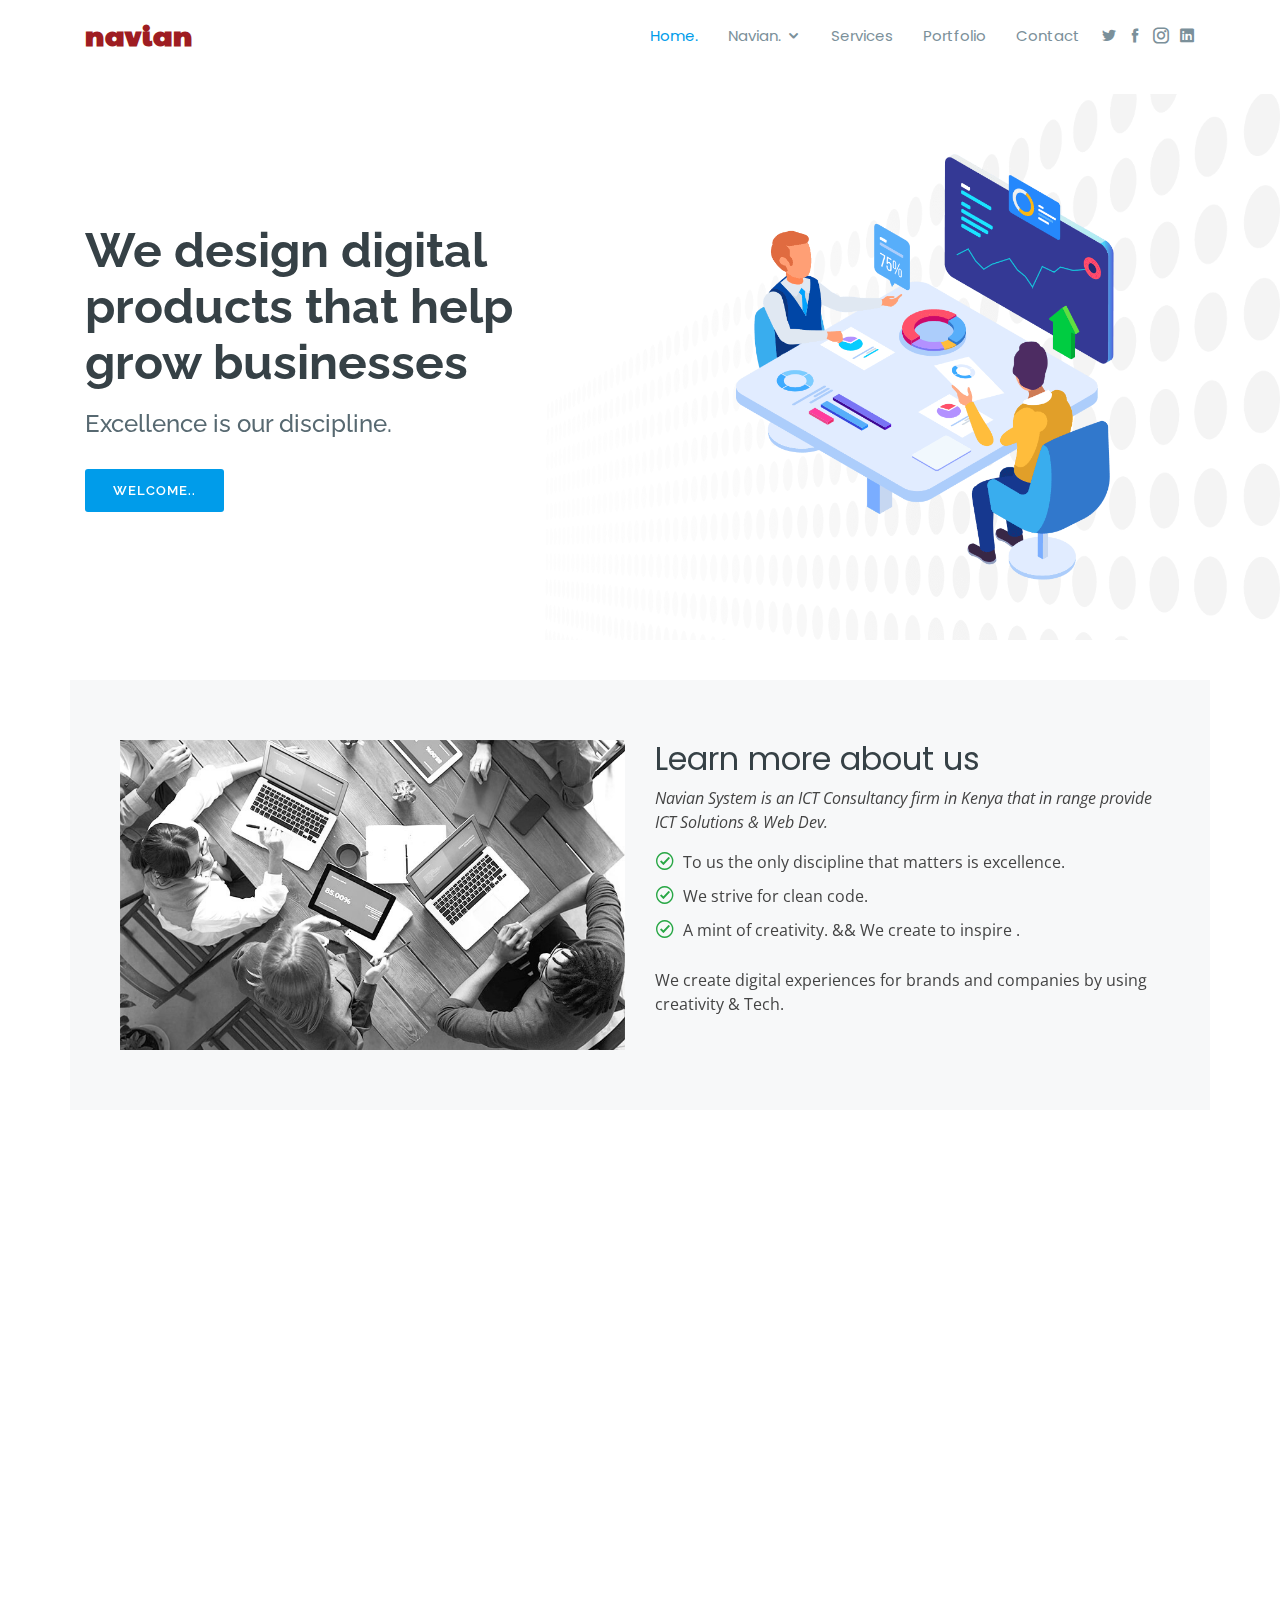
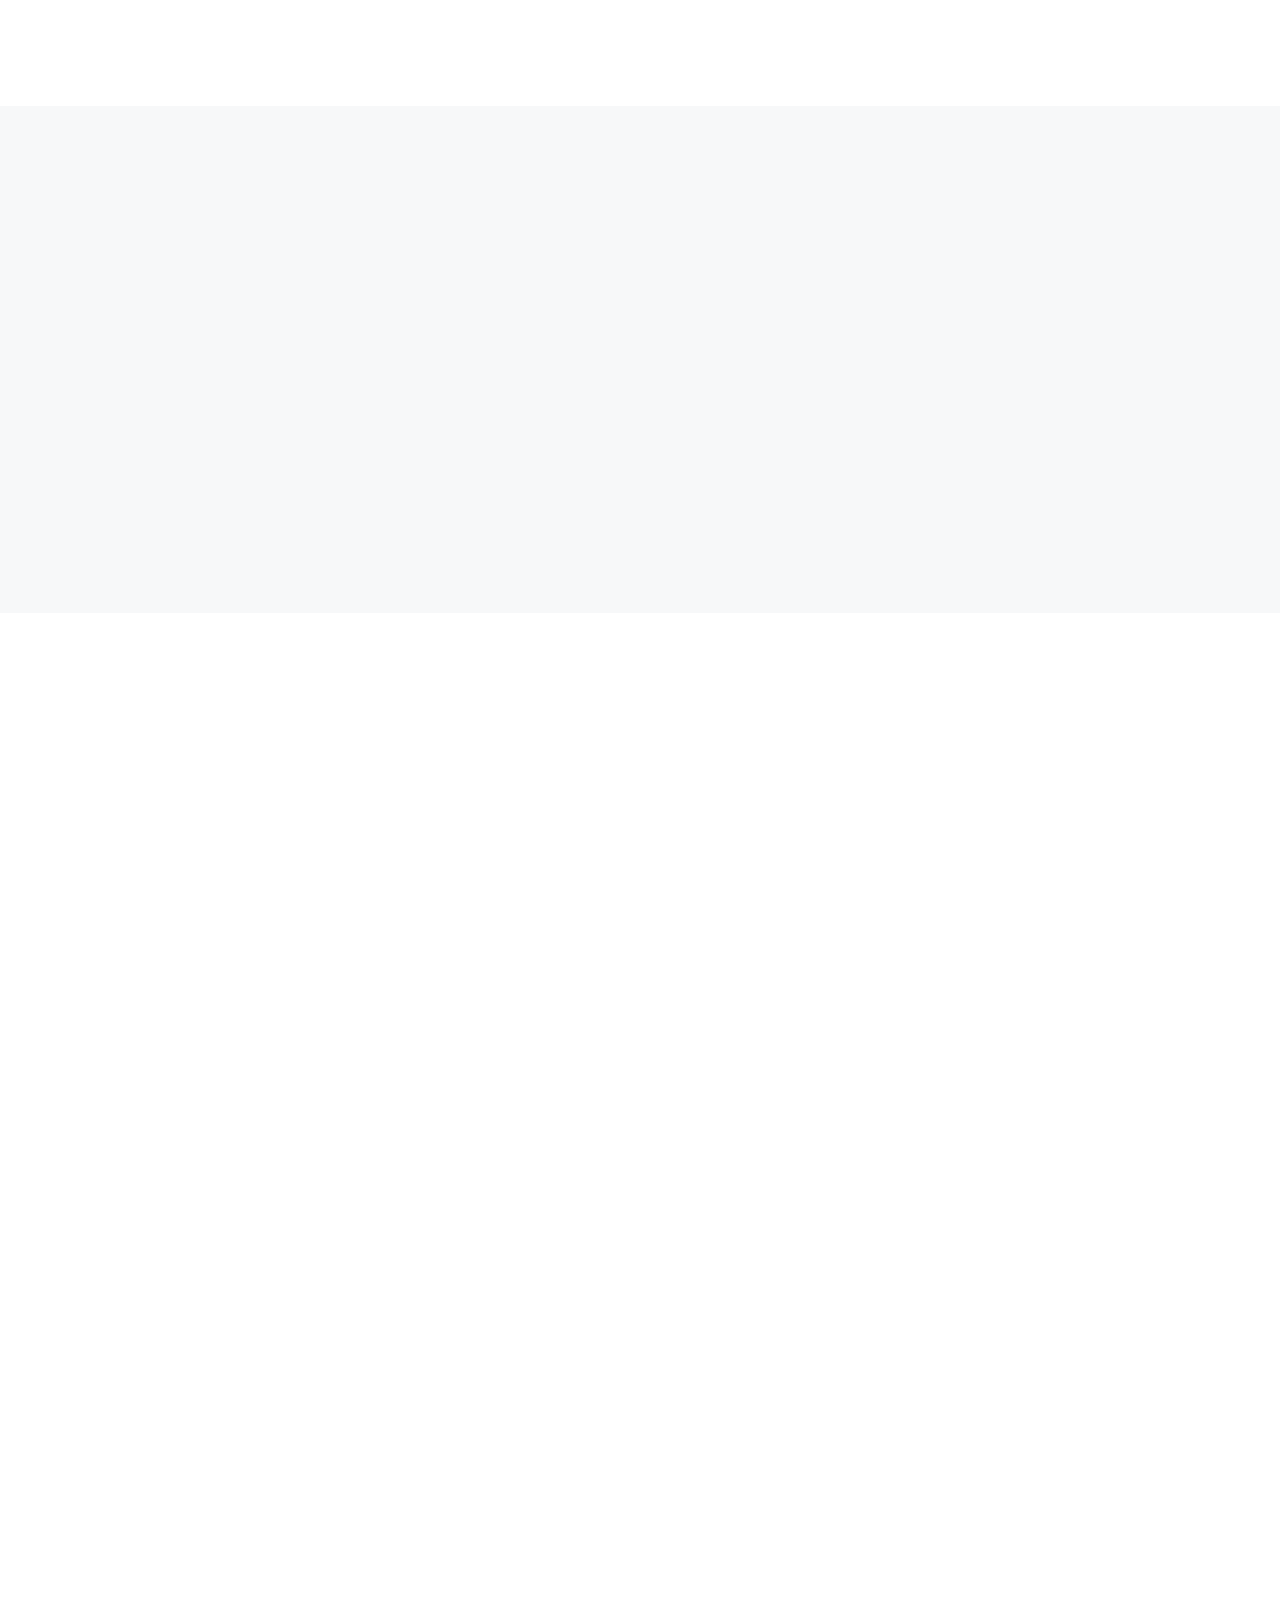
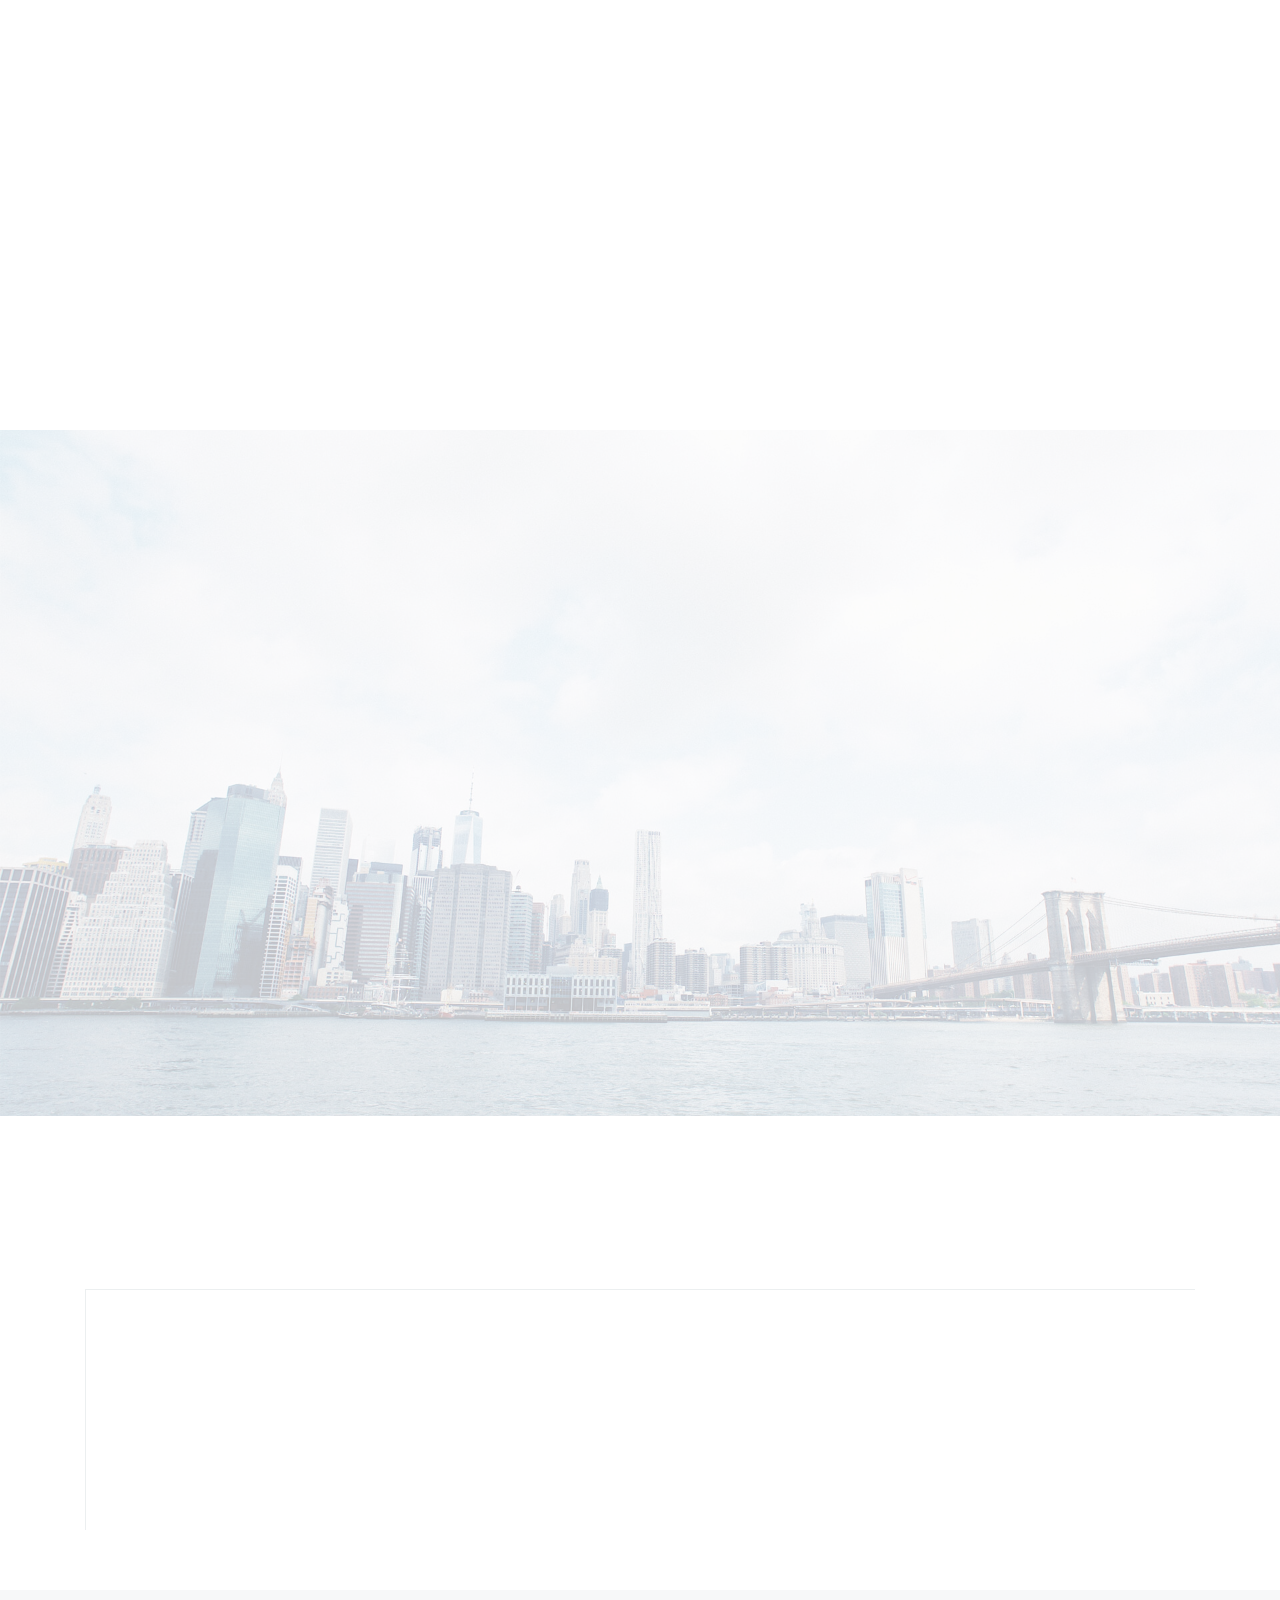
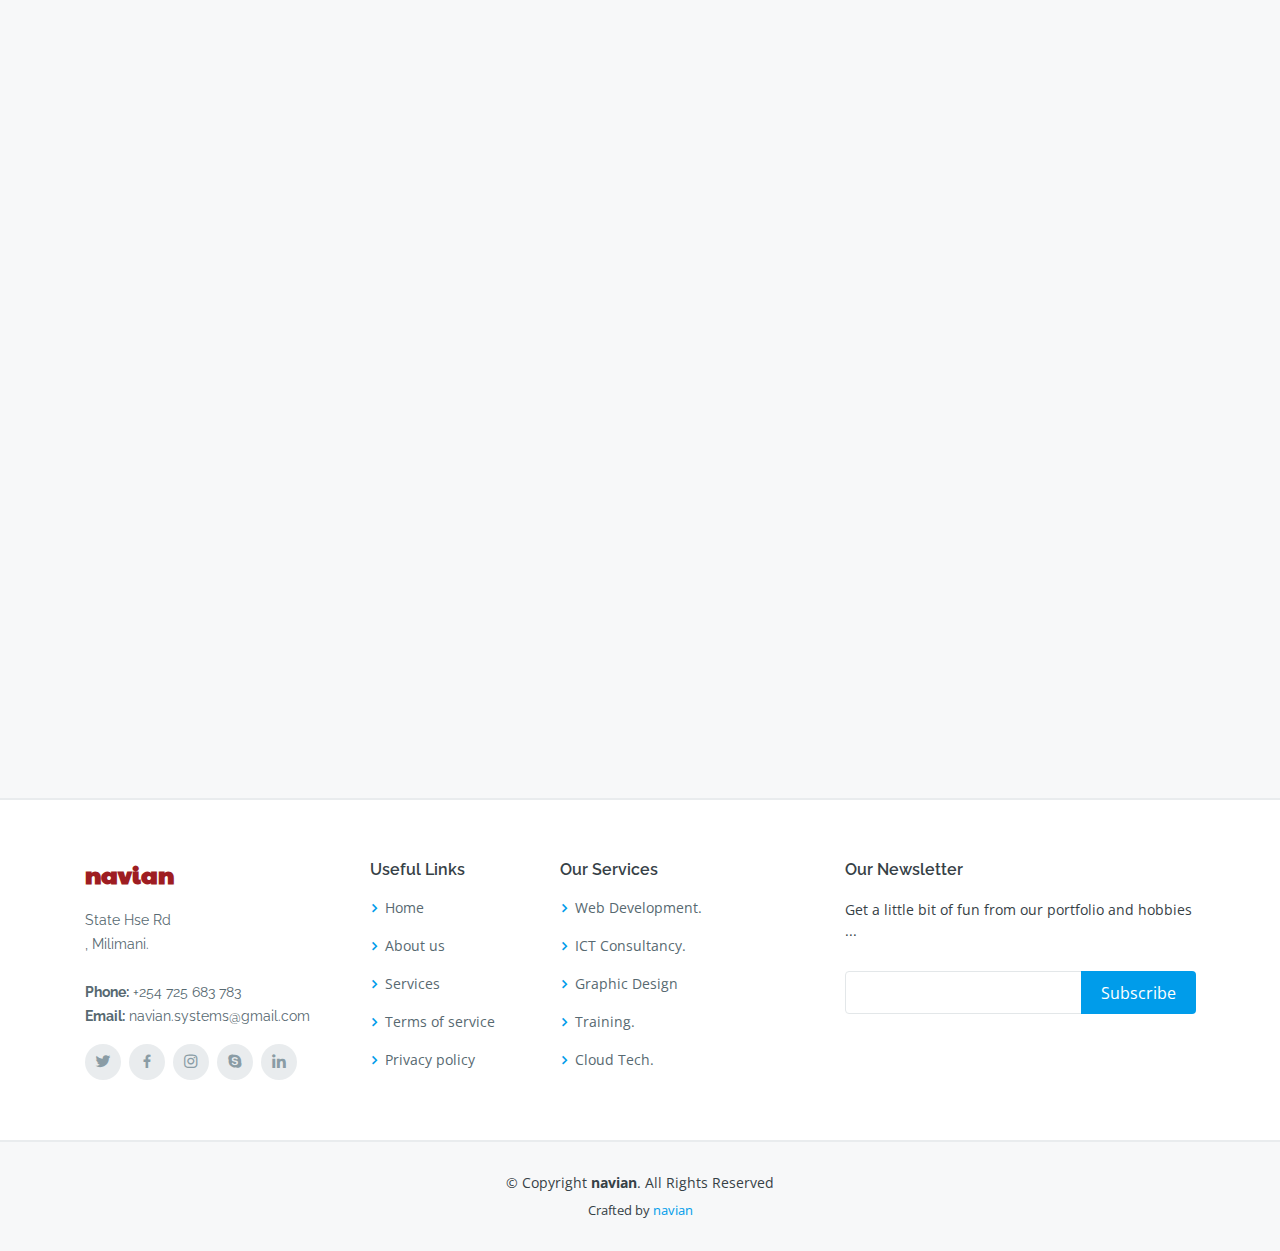
<file: index.html>
<!DOCTYPE html>
<html lang="en">

<head>
  <meta charset="utf-8">
  <meta content="width=device-width, initial-scale=1.0" name="viewport">

  <title>Navian Systems </title>
  <meta content="" name="descriptison">
  <meta content="" name="keywords">

  <!-- Favicons -->
  <link href="assets/img/favicon.png" rel="icon">
  <link href="assets/img/apple-touch-icon.png" rel="apple-touch-icon">

  <!-- Google Fonts -->
  <link href="https://fonts.googleapis.com/css?family=Open+Sans:300,300i,400,400i,600,600i,700,700i|Raleway:300,300i,400,400i,500,500i,600,600i,700,700i|Poppins:300,300i,400,400i,500,500i,600,600i,700,700i" rel="stylesheet">
  <link href="https://fonts.googleapis.com/css2?family=Paytone+One&display=swap" rel="stylesheet">"

  <!-- Vendor CSS Files -->
  <link href="assets/vendor/bootstrap/css/bootstrap.min.css" rel="stylesheet">
  <link href="assets/vendor/icofont/icofont.min.css" rel="stylesheet">
  <link href="assets/vendor/boxicons/css/boxicons.min.css" rel="stylesheet">
  <link href="assets/vendor/venobox/venobox.css" rel="stylesheet">
  <link href="assets/vendor/owl.carousel/assets/owl.carousel.min.css" rel="stylesheet">
  <link href="assets/vendor/aos/aos.css" rel="stylesheet">

  <!-- Template Main CSS File -->
  <link href="assets/css/style.css" rel="stylesheet">

  <!-- =======================================================
  * Template Name: Scaffold - v2.0.0
  * Template URL: https://bootstrapmade.com/scaffold-bootstrap-metro-style-template/
  * Author: BootstrapMade.com
  * License: https://bootstrapmade.com/license/
  ======================================================== -->
</head>

<body>

  <!-- ======= Header ======= -->
  <header id="header" class="fixed-top">
    <div class="container d-flex">

      <div class="logo mr-auto">
        <h1 class="text-light"><a href="index.html"><span>navian </span></a></h1>
        <!-- Uncomment below if you prefer to use an image logo -->
        <!-- <a href="index.html"><img src="assets/img/logo.png" alt="" class="img-fluid"></a>-->
      </div>

      <nav class="nav-menu d-none d-lg-block">
        <ul>
          <li class="active"><a href="index.html">Home.</a></li>
          <li class="drop-down"><a href="">Navian.</a>
            <ul>
              <li><a href="#about">About Us</a></li>
              <li><a href="#team">Team</a></li>
                             
              </li>
            </ul>
          </li>
          <li><a href="#services">Services</a></li>
          <li><a href="#portfolio">Portfolio</a></li>
          
          <li><a href="#contact">Contact</a></li>

        </ul>
      </nav><!-- .nav-menu -->

      <div class="header-social-links">
        <a href="#" class="twitter"><i class="icofont-twitter"></i></a>
        <a href="#" class="facebook"><i class="icofont-facebook"></i></a>
        <a href="#" class="instagram"><i class="icofont-instagram"></i></a>
        <a href="#" class="linkedin"><i class="icofont-linkedin"></i></i></a>
      </div>

    </div>
  </header><!-- End Header -->

  <!-- ======= Hero Section ======= -->
  <section id="hero">

    <div class="container">
      <div class="row">
        <div class="col-lg-6 pt-5 pt-lg-0 order-2 order-lg-1 d-flex flex-column justify-content-center" data-aos="fade-up">
          <div>
            <h1>We design digital products that help grow businesses</h1>
            <h2>Excellence is our discipline.</h2>
            <a href="#about" class="btn-get-started scrollto">Welcome..</a>
          </div>
        </div>
        <div class="col-lg-6 order-1 order-lg-2 hero-img" data-aos="fade-left">
          <img src="assets/img/hero-img.png" class="img-fluid" alt="">
        </div>
      </div>
    </div>

  </section><!-- End Hero -->

  <main id="main">

    <!-- ======= About Section ======= -->
    <section id="about" class="about">
      <div class="container">

        <div class="row">
          <div class="col-lg-6" data-aos="zoom-in">
            <img src="assets/img/about.jpg" class="img-fluid" alt="">
          </div>
          <div class="col-lg-6 d-flex flex-column justify-contents-center" data-aos="fade-left">
            <div class="content pt-4 pt-lg-0">
              <h3>Learn more about us</h3>
              <p class="font-italic">
                Navian System is an ICT Consultancy firm in Kenya that in range provide ICT Solutions & Web Dev.
                
              </p>
              
              <ul>
                <li><i class="icofont-check-circled"></i> To us the only discipline that matters is excellence.</li>
                <li><i class="icofont-check-circled"></i> We strive for clean code.</li>
                <li><i class="icofont-check-circled"></i> A mint of creativity. && We create to inspire .</li>
              </ul>
              <p>
                We create digital experiences for brands and companies by using creativity & Tech.
              </p>
              
            </div>
          </div>
        </div>

      </div>
    </section><!-- End About Section -->

    <!-- ======= Features Section ======= -->
    <section id="features" class="features">
      <div class="container">

        <div class="row">
          <div class="col-lg-6 mt-2 mb-tg-0 order-2 order-lg-1">
            <ul class="nav nav-tabs flex-column">
              <li class="nav-item" data-aos="fade-up">
                <a class="nav-link active show" data-toggle="tab" href="#tab-1">
                  <h4>Web Development.</h4>
                  <p>We Design with passion and code to perfection.</p>
                </a>
              </li>
              <li class="nav-item mt-2" data-aos="fade-up" data-aos-delay="100">
                <a class="nav-link" data-toggle="tab" href="#tab-2">
                  <h4>Cloud Tech.</h4>
                  <p>We assist our clients with the delivery of different services through the internet. </p>
                </a>
                
              </li>
              <li class="nav-item mt-2" data-aos="fade-up" data-aos-delay="200">
                <a class="nav-link" data-toggle="tab" href="#tab-3">
                  <h4>Graphic Design.</h4>
                  <p>we walk our clients through an immersive creative design process.</p>
                </a>
              </li>
              <li class="nav-item mt-2" data-aos="fade-up" data-aos-delay="300">
                <a class="nav-link" data-toggle="tab" href="#tab-4">
                  <h4>Training.</h4>
                  <p>We enhance the skills,capabilities and knowledge of employees for using tech. </p>
                </a>
                 
              </li>
            </ul>
          </div>
          <div class="col-lg-6 order-1 order-lg-2" data-aos="zoom-in">
            <div class="tab-content">
              <div class="tab-pane active show" id="tab-1">
                <figure>
                  <img src="assets/img/features-1.png" alt="" class="img-fluid">
                </figure>
              </div>
              <div class="tab-pane" id="tab-2">
                <figure>
                  <img src="assets/img/features-2.png" alt="" class="img-fluid">
                </figure>
              </div>
              <div class="tab-pane" id="tab-3">
                <figure>
                  <img src="assets/img/features-3.png" alt="" class="img-fluid">
                </figure>
              </div>
              <div class="tab-pane" id="tab-4">
                <figure>
                  <img src="assets/img/features-4.png" alt="" class="img-fluid">
                </figure>
              </div>
            </div>
          </div>
        </div>

      </div>
    </section><!-- End Features Section -->

    <!-- ======= Services Section ======= -->
    <section id="services" class="services section-bg">
      <div class="container">

        <div class="section-title" data-aos="fade-up">
          <h2>Services</h2>
          <p> Quality Service from an Experienced team, We pride ourselves with client satisfaction as our core approach.</p>
        </div>
        
        <div class="row">
          <div class="col-md-6 col-lg-3 d-flex align-items-stretch mb-5 mb-lg-0" data-aos="zoom-in">
            <div class="icon-box icon-box-pink">
              <div class="icon"><i class="bx bxl-dribbble"></i></div>
              <h4 class="title"><a href="">Web Dev.</a></h4>
              <p class="description">Developing stylish and responsive websites  packed with tons of features .</p>
            </div>
          </div>
          

          <div class="col-md-6 col-lg-3 d-flex align-items-stretch mb-5 mb-lg-0" data-aos="zoom-in" data-aos-delay="100">
            <div class="icon-box icon-box-cyan">
              <div class="icon"><i class="bx bx-file"></i></div>
              <h4 class="title"><a href="">Cloud Tech.</a></h4>
              <p class="description">Tech is life for business, We advice on current Tech and help migrate.</p>
            </div>
          </div>
          

          <div class="col-md-6 col-lg-3 d-flex align-items-stretch mb-5 mb-lg-0" data-aos="zoom-in" data-aos-delay="200">
            <div class="icon-box icon-box-green">
              <div class="icon"><i class="bx bx-tachometer"></i></div>
              <h4 class="title"><a href="">Graphic Design.</a></h4>
              <p class="description">Develop a brand strategy that will help you cut through all the noise and reach the right people.</p>
            </div>
          </div>

          <div class="col-md-6 col-lg-3 d-flex align-items-stretch mb-5 mb-lg-0" data-aos="zoom-in" data-aos-delay="300">
            <div class="icon-box icon-box-blue">
              <div class="icon"><i class="bx bx-world"></i></div>
              <h4 class="title"><a href="">Training.</a></h4>
              <p class="description">Training is crucial for organizational development and success.</p>
            </div>
          </div>
         
        </div>

      </div>
    </section><!-- End Services Section -->

    <!-- ======= Portfolio Section ======= -->
    <section id="portfolio" class="portfolio">
      <div class="container">

        <div class="section-title" data-aos="fade-up">
          <h2>Portfolio</h2>
          <p>Quality Service From An Experienced Team,
            We pride ourselves with client satisfaction
            Our core approach.</p>

        <div class="row">
          <div class="col-lg-12 d-flex justify-content-center" data-aos="fade-up" data-aos-delay="100">
            <ul id="portfolio-flters">
              <li data-filter="*" class="filter-active">All</li>
              <li data-filter=".filter-app">Web Dev.</li>
              <li data-filter=".filter-card">Graphic Design.</li>
              <li data-filter=".filter-web">Web</li>
            </ul>
          </div>
        </div>

        <div class="row portfolio-container" data-aos="fade-up" data-aos-delay="200">

          <div class="col-lg-4 col-md-6 portfolio-item filter-app">
            <div class="portfolio-wrap">
              <img src="assets/img/portfolio/portfolio-1.jpg" class="img-fluid" alt="">
              <div class="portfolio-info">
                <h4>App 1</h4>
                <p>App</p>
              </div>
              <div class="portfolio-links">
                <a href="assets/img/portfolio/portfolio-1.jpg" data-gall="portfolioGallery" class="venobox" title="App 1"><i class="bx bx-plus"></i></a>
                <a href="portfolio-details.html" title="More Details"><i class="bx bx-link"></i></a>
              </div>
            </div>
          </div>

          <div class="col-lg-4 col-md-6 portfolio-item filter-web">
            <div class="portfolio-wrap">
              <img src="assets/img/portfolio/portfolio-2.jpg" class="img-fluid" alt="">
              <div class="portfolio-info">
                <h4>Web 3</h4>
                <p>Web</p>
              </div>
              <div class="portfolio-links">
                <a href="assets/img/portfolio/portfolio-2.jpg" data-gall="portfolioGallery" class="venobox" title="Web 3"><i class="bx bx-plus"></i></a>
                <a href="portfolio-details.html" title="More Details"><i class="bx bx-link"></i></a>
              </div>
            </div>
          </div>

          <div class="col-lg-4 col-md-6 portfolio-item filter-app">
            <div class="portfolio-wrap">
              <img src="assets/img/portfolio/portfolio-3.jpg" class="img-fluid" alt="">
              <div class="portfolio-info">
                <h4>App 2</h4>
                <p>App</p>
              </div>
              <div class="portfolio-links">
                <a href="assets/img/portfolio/portfolio-3.jpg" data-gall="portfolioGallery" class="venobox" title="App 2"><i class="bx bx-plus"></i></a>
                <a href="portfolio-details.html" title="More Details"><i class="bx bx-link"></i></a>
              </div>
            </div>
          </div>

          <div class="col-lg-4 col-md-6 portfolio-item filter-card">
            <div class="portfolio-wrap">
              <img src="assets/img/portfolio/portfolio-4.jpg" class="img-fluid" alt="">
              <div class="portfolio-info">
                <h4>Card 2</h4>
                <p>Card</p>
              </div>
              <div class="portfolio-links">
                <a href="assets/img/portfolio/portfolio-4.jpg" data-gall="portfolioGallery" class="venobox" title="Card 2"><i class="bx bx-plus"></i></a>
                <a href="portfolio-details.html" title="More Details"><i class="bx bx-link"></i></a>
              </div>
            </div>
          </div>

          <div class="col-lg-4 col-md-6 portfolio-item filter-web">
            <div class="portfolio-wrap">
              <img src="assets/img/portfolio/portfolio-5.jpg" class="img-fluid" alt="">
              <div class="portfolio-info">
                <h4>Web 2</h4>
                <p>Web</p>
              </div>
              <div class="portfolio-links">
                <a href="assets/img/portfolio/portfolio-5.jpg" data-gall="portfolioGallery" class="venobox" title="Web 2"><i class="bx bx-plus"></i></a>
                <a href="portfolio-details.html" title="More Details"><i class="bx bx-link"></i></a>
              </div>
            </div>
          </div>

          <div class="col-lg-4 col-md-6 portfolio-item filter-app">
            <div class="portfolio-wrap">
              <img src="assets/img/portfolio/portfolio-6.jpg" class="img-fluid" alt="">
              <div class="portfolio-info">
                <h4>App 3</h4>
                <p>App</p>
              </div>
              <div class="portfolio-links">
                <a href="assets/img/portfolio/portfolio-6.jpg" data-gall="portfolioGallery" class="venobox" title="App 3"><i class="bx bx-plus"></i></a>
                <a href="portfolio-details.html" title="More Details"><i class="bx bx-link"></i></a>
              </div>
            </div>
          </div>

          <div class="col-lg-4 col-md-6 portfolio-item filter-card">
            <div class="portfolio-wrap">
              <img src="assets/img/portfolio/portfolio-7.jpg" class="img-fluid" alt="">
              <div class="portfolio-info">
                <h4>Card 1</h4>
                <p>Card</p>
              </div>
              <div class="portfolio-links">
                <a href="assets/img/portfolio/portfolio-7.jpg" data-gall="portfolioGallery" class="venobox" title="Card 1"><i class="bx bx-plus"></i></a>
                <a href="portfolio-details.html" title="More Details"><i class="bx bx-link"></i></a>
              </div>
            </div>
          </div>

          <div class="col-lg-4 col-md-6 portfolio-item filter-card">
            <div class="portfolio-wrap">
              <img src="assets/img/portfolio/portfolio-8.jpg" class="img-fluid" alt="">
              <div class="portfolio-info">
                <h4>Card 3</h4>
                <p>Card</p>
              </div>
              <div class="portfolio-links">
                <a href="assets/img/portfolio/portfolio-8.jpg" data-gall="portfolioGallery" class="venobox" title="Card 3"><i class="bx bx-plus"></i></a>
                <a href="portfolio-details.html" title="More Details"><i class="bx bx-link"></i></a>
              </div>
            </div>
          </div>

          <div class="col-lg-4 col-md-6 portfolio-item filter-web">
            <div class="portfolio-wrap">
              <img src="assets/img/portfolio/portfolio-9.jpg" class="img-fluid" alt="">
              <div class="portfolio-info">
                <h4>Web 3</h4>
                <p>Web</p>
              </div>
              <div class="portfolio-links">
                <a href="assets/img/portfolio/portfolio-9.jpg" data-gall="portfolioGallery" class="venobox" title="Web 3"><i class="bx bx-plus"></i></a>
                <a href="portfolio-details.html" title="More Details"><i class="bx bx-link"></i></a>
              </div>
            </div>
          </div>

        </div>

      </div>
    </section><!-- End Portfolio Section -->

    <!-- ======= Cta Section ======= -->
    <section id="cta" class="cta">
      <div class="container">

        <div class="row" data-aos="zoom-in">
          <div class="col-lg-9 text-center text-lg-left">
            <h3>Call To Action</h3>
            <p>  We'd Love to hear about Your Project..</p>
          </div>
          <div class="col-lg-3 cta-btn-container text-center">
            <a class="cta-btn align-middle" href="#contact">Request a Quote..</a>
          </div>
        </div>

      </div>
    </section><!-- End Cta Section -->

    <!-- ======= Testimonials Section ======= -->
   


    <!-- ======= Team Section ======= -->
    <section id="team" class="team">
      <div class="container">

        <div class="section-title" data-aos="fade-up">
          <h2>The Team</h2>
          <p>Navian is made up of small, explorative and curious minds ,
            every project is a challenge to our minds because we match it to top notch world brains.
            Relax minds and dedication is our key to the discpline of excellence..</p>
        </div>

        <div class="row">

          <div class="col-lg-4 col-md-6">
            <div class="member" data-aos="zoom-in">
              <div class="pic"><img src="assets/img/team/team-1.jpg" class="img-fluid" alt=""></div>
              <div class="member-info">
                <h4>Walter White</h4>
                <span>Chief Executive Officer</span>
                <div class="social">
                  <a href=""><i class="icofont-twitter"></i></a>
                  <a href=""><i class="icofont-facebook"></i></a>
                  <a href=""><i class="icofont-instagram"></i></a>
                  <a href=""><i class="icofont-linkedin"></i></a>
                </div>
              </div>
            </div>
          </div>

          <div class="col-lg-4 col-md-6">
            <div class="member" data-aos="zoom-in" data-aos-delay="100">
              <div class="pic"><img src="assets/img/team/team-2.jpg" class="img-fluid" alt=""></div>
              <div class="member-info">
                <h4>Sarah Jhonson</h4>
                <span>Product Manager</span>
                <div class="social">
                  <a href=""><i class="icofont-twitter"></i></a>
                  <a href=""><i class="icofont-facebook"></i></a>
                  <a href=""><i class="icofont-instagram"></i></a>
                  <a href=""><i class="icofont-linkedin"></i></a>
                </div>
              </div>
            </div>
          </div>

          <div class="col-lg-4 col-md-6">
            <div class="member" data-aos="zoom-in" data-aos-delay="200">
              <div class="pic"><img src="assets/img/team/team-3.jpg" class="img-fluid" alt=""></div>
              <div class="member-info">
                <h4>William Anderson</h4>
                <span>CTO</span>
                <div class="social">
                  <a href=""><i class="icofont-twitter"></i></a>
                  <a href=""><i class="icofont-facebook"></i></a>
                  <a href=""><i class="icofont-instagram"></i></a>
                  <a href=""><i class="icofont-linkedin"></i></a>
                </div>
              </div>
            </div>
          </div>

        </div>

      </div>
    </section><!-- End Team Section -->

    <!-- ======= Clients Section ======= -->
    <section id="clients" class="clients">
      <div class="container">

        <div class="section-title" data-aos="fade-up">
          <h2>Clients</h2>
          <p>We celebrate every client who gave us the challenge to increase our bucket as well our scope and gain experience along the way. </p>
        </div>

        <div class="row no-gutters clients-wrap clearfix wow fadeInUp">

          <div class="col-lg-3 col-md-4 col-xs-6">
            <div class="client-logo" data-aos="zoom-in">
              <img src="assets/img/clients/client-1.png" class="img-fluid" alt="">
            </div>
          </div>

          <div class="col-lg-3 col-md-4 col-xs-6">
            <div class="client-logo" data-aos="zoom-in" data-aos-delay="100">
              <img src="assets/img/clients/client-2.png" class="img-fluid" alt="">
            </div>
          </div>

          <div class="col-lg-3 col-md-4 col-xs-6">
            <div class="client-logo" data-aos="zoom-in" data-aos-delay="150">
              <img src="assets/img/clients/client-3.png" class="img-fluid" alt="">
            </div>
          </div>

          <div class="col-lg-3 col-md-4 col-xs-6">
            <div class="client-logo" data-aos="zoom-in" data-aos-delay="200">
              <img src="assets/img/clients/client-4.png" class="img-fluid" alt="">
            </div>
          </div>

          <div class="col-lg-3 col-md-4 col-xs-6">
            <div class="client-logo" data-aos="zoom-in" data-aos-delay="250">
              <img src="assets/img/clients/client-5.png" class="img-fluid" alt="">
            </div>
          </div>

          <div class="col-lg-3 col-md-4 col-xs-6">
            <div class="client-logo" data-aos="zoom-in" data-aos-delay="300">
              <img src="assets/img/clients/client-6.png" class="img-fluid" alt="">
            </div>
          </div>

          <div class="col-lg-3 col-md-4 col-xs-6">
            <div class="client-logo" data-aos="zoom-in" data-aos-delay="350">
              <img src="assets/img/clients/client-7.png" class="img-fluid" alt="">
            </div>
          </div>

          <div class="col-lg-3 col-md-4 col-xs-6" data-aos="zoom-in" data-aos-delay="400">
            <div class="client-logo">
              <img src="assets/img/clients/client-8.png" class="img-fluid" alt="">
            </div>
          </div>

        </div>

      </div>
    </section><!-- End Clients Section -->

    <!-- ======= Pricing Section ======= -->
    <!-- End Pricing Section -->

    <!-- ======= F.A.Q Section ======= -->


    <!-- End Frequently Asked Questions Section -->

    <!-- ======= Contact Section ======= -->
    <section id="contact" class="contact section-bg">
      <div class="container">

        <div class="section-title" data-aos="fade-up">
          <h2>Get in Touch.</h2>
        </div>

        <div class="row">

          <div class="col-lg-5 d-flex align-items-stretch" data-aos="fade-right">
            <div class="info">
              <div class="address">
                <i class="icofont-google-map"></i>
                <h4>Location:</h4>
                <p>State House Road, Braham Court</p>
              </div>

              <div class="email">
                <i class="icofont-envelope"></i>
                <h4>Email:</h4>
                <p>info@navian.co.ke</p>
              </div>

              <div class="phone">
                <i class="icofont-phone"></i>
                <h4>Call:</h4>
                <p>+254 725 683 783</p>
              </div>

              <iframe src="https://www.google.com/maps/embed?pb=!1m14!1m8!1m3!1d12097.433213460943!2d-74.0062269!3d40.7101282!3m2!1i1024!2i768!4f13.1!3m3!1m2!1s0x0%3A0xb89d1fe6bc499443!2sDowntown+Conference+Center!5e0!3m2!1smk!2sbg!4v1539943755621" frameborder="0" style="border:0; width: 100%; height: 290px;" allowfullscreen></iframe>
            </div>

          </div>

          <div class="col-lg-7 mt-5 mt-lg-0 d-flex align-items-stretch" data-aos="fade-left">
            <form action="forms/contact.php" method="post" role="form" class="php-email-form">
              <div class="form-row">
                <div class="form-group col-md-6">
                  <label for="name">Your Name</label>
                  <input type="text" name="name" class="form-control" id="name" data-rule="minlen:4" data-msg="Please enter at least 4 chars" />
                  <div class="validate"></div>
                </div>
                <div class="form-group col-md-6">
                  <label for="name">Your Email</label>
                  <input type="email" class="form-control" name="email" id="email" data-rule="email" data-msg="Please enter a valid email" />
                  <div class="validate"></div>
                </div>
              </div>
              <div class="form-group">
                <label for="name">Subject</label>
                <input type="text" class="form-control" name="subject" id="subject" data-rule="minlen:4" data-msg="Please enter at least 8 chars of subject" />
                <div class="validate"></div>
              </div>
              <div class="form-group">
                <label for="name">Message</label>
                <textarea class="form-control" name="message" rows="10" data-rule="required" data-msg="Please write something for us"></textarea>
                <div class="validate"></div>
              </div>
              <div class="mb-3">
                <div class="loading">Loading</div>
                <div class="error-message"></div>
                <div class="sent-message">Your message has been sent. Thank you!</div>
              </div>
              <div class="text-center"><button type="submit">Send Message</button></div>
            </form>
          </div>

        </div>

      </div>
    </section><!-- End Contact Section -->

  </main><!-- End #main -->

  <!-- ======= Footer ======= -->
  <footer id="footer">
    <div class="footer-top">
      <div class="container">
        <div class="row">

          <div class="col-lg-3 col-md-6">
            <div class="footer-info">
              <h3>navian</h3>
              <p>
                State Hse Rd <br>
               , Milimani.<br><br>
                <strong>Phone:</strong> +254 725 683 783<br>
                <strong>Email:</strong> navian.systems@gmail.com<br>
              </p>
              <div class="social-links mt-3">
                <a href="#" class="twitter"><i class="bx bxl-twitter"></i></a>
                <a href="#" class="facebook"><i class="bx bxl-facebook"></i></a>
                <a href="#" class="instagram"><i class="bx bxl-instagram"></i></a>
                <a href="#" class="google-plus"><i class="bx bxl-skype"></i></a>
                <a href="#" class="linkedin"><i class="bx bxl-linkedin"></i></a>
              </div>
            </div>
          </div>

          <div class="col-lg-2 col-md-6 footer-links">
            <h4>Useful Links</h4>
            <ul>
              <li><i class="bx bx-chevron-right"></i> <a href="#">Home</a></li>
              <li><i class="bx bx-chevron-right"></i> <a href="#">About us</a></li>
              <li><i class="bx bx-chevron-right"></i> <a href="#">Services</a></li>
              <li><i class="bx bx-chevron-right"></i> <a href="#">Terms of service</a></li>
              <li><i class="bx bx-chevron-right"></i> <a href="#">Privacy policy</a></li>
            </ul>
          </div>

          <div class="col-lg-3 col-md-6 footer-links">
            <h4>Our Services</h4>
            <ul>
              <li><i class="bx bx-chevron-right"></i> <a href="#">Web Development.</a></li>
              <li><i class="bx bx-chevron-right"></i> <a href="#">ICT Consultancy.</a></li>
              <li><i class="bx bx-chevron-right"></i> <a href="#">Graphic Design</a></li>
              <li><i class="bx bx-chevron-right"></i> <a href="#">Training.</a></li>
              <li><i class="bx bx-chevron-right"></i> <a href="#">Cloud Tech.</a></li>
            </ul>
          </div>

          <div class="col-lg-4 col-md-6 footer-newsletter">
            <h4>Our Newsletter</h4>
            <p>Get a little bit of fun from our portfolio and hobbies ...</p>
            <form action="" method="post">
              <input type="email" name="email"><input type="submit" value="Subscribe">
            </form>

          </div>

        </div>
      </div>
    </div>

    <div class="container">
      <div class="copyright">
        &copy; Copyright <strong><span>navian</span></strong>. All Rights Reserved
      </div>
      <div class="credits">
        <!-- All the links in the footer should remain intact. -->
        <!-- You can delete the links only if you purchased the pro version. -->
        <!-- Licensing information: https://bootstrapmade.com/license/ -->
        <!-- Purchase the pro version with working PHP/AJAX contact form: https://bootstrapmade.com/scaffold-bootstrap-metro-style-template/ -->
        Crafted by <a href="https://navian.co.ke/">navian</a>
      </div>
    </div>
  </footer><!-- End Footer -->

  <a href="#" class="back-to-top"><i class="bx bxs-up-arrow-alt"></i></a>

  <!-- Vendor JS Files -->
  <script src="assets/vendor/jquery/jquery.min.js"></script>
  <script src="assets/vendor/bootstrap/js/bootstrap.bundle.min.js"></script>
  <script src="assets/vendor/jquery.easing/jquery.easing.min.js"></script>
  <script src="assets/vendor/php-email-form/validate.js"></script>
  <script src="assets/vendor/isotope-layout/isotope.pkgd.min.js"></script>
  <script src="assets/vendor/venobox/venobox.min.js"></script>
  <script src="assets/vendor/owl.carousel/owl.carousel.min.js"></script>
  <script src="assets/vendor/aos/aos.js"></script>

  <!-- Template Main JS File -->
  <script src="assets/js/main.js"></script>

</body>

</html>
</file>
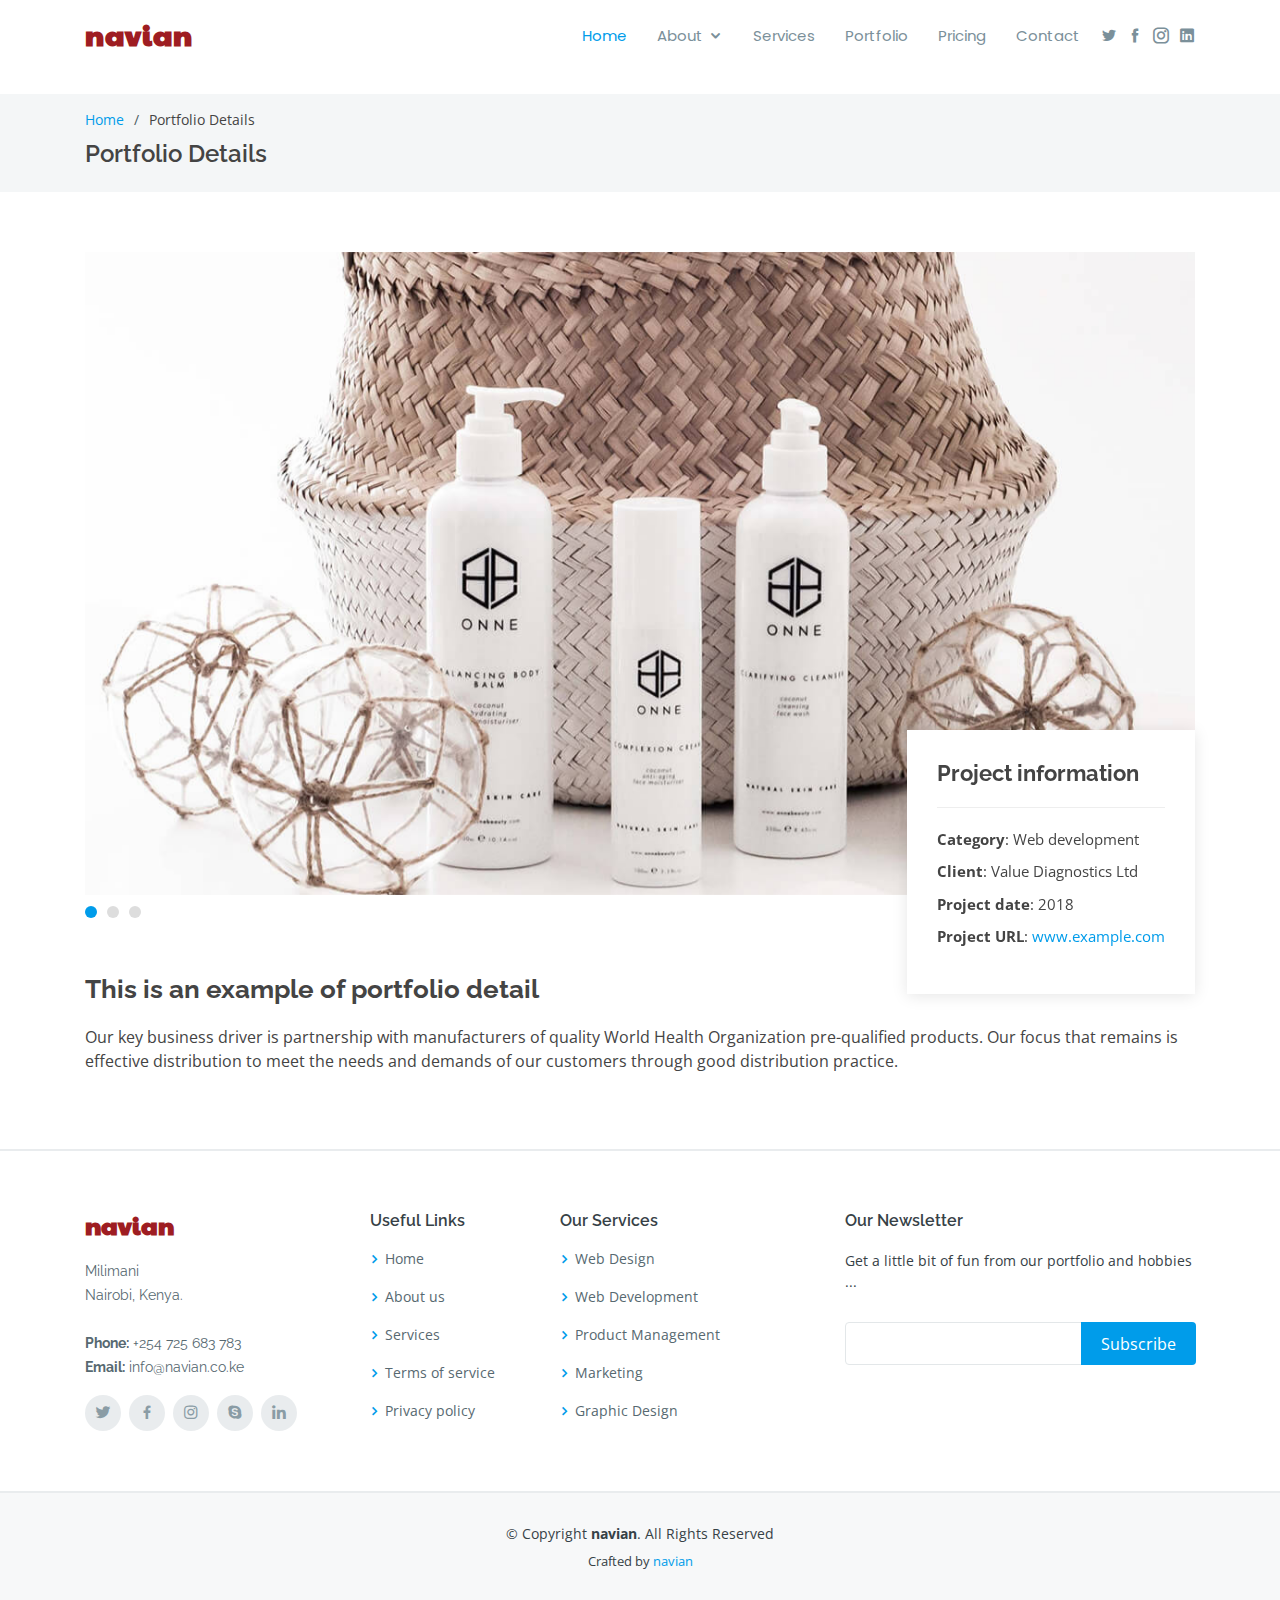
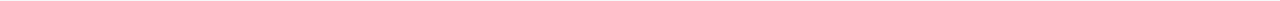
<file: portfolio-details.html>
<!DOCTYPE html>
<html lang="en">

<head>
  <meta charset="utf-8">
  <meta content="width=device-width, initial-scale=1.0" name="viewport">

  <title>Portfolio Details - </title>
  <meta content="" name="descriptison">
  <meta content="" name="keywords">

  <!-- Favicons -->
  <link href="assets/img/favicon.png" rel="icon">
  <link href="assets/img/apple-touch-icon.png" rel="apple-touch-icon">

  <!-- Google Fonts -->
  <link href="https://fonts.googleapis.com/css?family=Open+Sans:300,300i,400,400i,600,600i,700,700i|Raleway:300,300i,400,400i,500,500i,600,600i,700,700i|Poppins:300,300i,400,400i,500,500i,600,600i,700,700i" rel="stylesheet">
  <link href="https://fonts.googleapis.com/css2?family=Paytone+One&display=swap" rel="stylesheet">"
  <!-- Vendor CSS Files -->
  <link href="assets/vendor/bootstrap/css/bootstrap.min.css" rel="stylesheet">
  <link href="assets/vendor/icofont/icofont.min.css" rel="stylesheet">
  <link href="assets/vendor/boxicons/css/boxicons.min.css" rel="stylesheet">
  <link href="assets/vendor/venobox/venobox.css" rel="stylesheet">
  <link href="assets/vendor/owl.carousel/assets/owl.carousel.min.css" rel="stylesheet">
  <link href="assets/vendor/aos/aos.css" rel="stylesheet">

  <!-- Template Main CSS File -->
  <link href="assets/css/style.css" rel="stylesheet">

  <!-- =======================================================
  * Template Name: Scaffold - v2.0.0
  * Template URL: https://bootstrapmade.com/scaffold-bootstrap-metro-style-template/
  * Author: BootstrapMade.com
  * License: https://bootstrapmade.com/license/
  ======================================================== -->
</head>

<body>

  <!-- ======= Header ======= -->
  <header id="header" class="fixed-top">
    <div class="container d-flex">

      <div class="logo mr-auto">
        <h1 class="text-light"><a href="index.html"><span>navian</span></a></h1>
        <!-- Uncomment below if you prefer to use an image logo -->
        <!-- <a href="index.html"><img src="assets/img/logo.png" alt="" class="img-fluid"></a>-->
      </div>

      <nav class="nav-menu d-none d-lg-block">
        <ul>
          <li class="active"><a href="index.html">Home</a></li>
          <li class="drop-down"><a href="">About</a>
            <ul>
              <li><a href="#about">About Us</a></li>
              <li><a href="#team">Team</a></li>
              
             
                
              </li>
            </ul>
          </li>
          <li><a href="#services">Services</a></li>
          <li><a href="#portfolio">Portfolio</a></li>
          <li><a href="#pricing">Pricing</a></li>

          <li><a href="#contact">Contact</a></li>

        </ul>
      </nav><!-- .nav-menu -->

      <div class="header-social-links">
        <a href="#" class="twitter"><i class="icofont-twitter"></i></a>
        <a href="#" class="facebook"><i class="icofont-facebook"></i></a>
        <a href="#" class="instagram"><i class="icofont-instagram"></i></a>
        <a href="#" class="linkedin"><i class="icofont-linkedin"></i></i></a>
      </div>

    </div>
  </header><!-- End Header -->

  <main id="main">

    <!-- ======= Breadcrumbs ======= -->
    <section id="breadcrumbs" class="breadcrumbs">
      <div class="container">

        <ol>
          <li><a href="index.html">Home</a></li>
          <li>Portfolio Details</li>
        </ol>
        <h2>Portfolio Details</h2>

      </div>
    </section><!-- End Breadcrumbs -->

    <!-- ======= Portfolio Details Section ======= -->
    <section id="portfolio-details" class="portfolio-details">
      <div class="container">

        <div class="portfolio-details-container">

          <div class="owl-carousel portfolio-details-carousel">
            <img src="assets/img/portfolio-details-1.jpg" class="img-fluid" alt="">
            <img src="assets/img/portfolio-details-2.jpg" class="img-fluid" alt="">
            <img src="assets/img/portfolio-details-3.jpg" class="img-fluid" alt="">
          </div>

          <div class="portfolio-info">
            <h3>Project information</h3>
            <ul>
              <li><strong>Category</strong>: Web development</li>
              <li><strong>Client</strong>: Value Diagnostics Ltd</li>
              <li><strong>Project date</strong>: 2018</li>
              <li><strong>Project URL</strong>: <a href="#">www.example.com</a></li>
            </ul>
          </div>

        </div>

        <div class="portfolio-description">
          <h2>This is an example of portfolio detail</h2>
          <p>
            Our key business driver is partnership with manufacturers of quality World Health Organization pre-qualified products. Our focus that remains is effective distribution to meet the needs and demands of our customers through good distribution practice.
          </p>
        </div>

      </div>
    </section><!-- End Portfolio Details Section -->

  </main><!-- End #main -->

  <!-- ======= Footer ======= -->
  <footer id="footer">
    <div class="footer-top">
      <div class="container">
        <div class="row">

          <div class="col-lg-3 col-md-6">
            <div class="footer-info">
              <h3>navian</h3>
              <p>
                Milimani <br>
                Nairobi, Kenya.<br><br>
                <strong>Phone:</strong> +254 725 683 783<br>
                <strong>Email:</strong> info@navian.co.ke<br>
              </p>
              <div class="social-links mt-3">
                <a href="#" class="twitter"><i class="bx bxl-twitter"></i></a>
                <a href="#" class="facebook"><i class="bx bxl-facebook"></i></a>
                <a href="#" class="instagram"><i class="bx bxl-instagram"></i></a>
                <a href="#" class="google-plus"><i class="bx bxl-skype"></i></a>
                <a href="#" class="linkedin"><i class="bx bxl-linkedin"></i></a>
              </div>
            </div>
          </div>

          <div class="col-lg-2 col-md-6 footer-links">
            <h4>Useful Links</h4>
            <ul>
              <li><i class="bx bx-chevron-right"></i> <a href="#">Home</a></li>
              <li><i class="bx bx-chevron-right"></i> <a href="#">About us</a></li>
              <li><i class="bx bx-chevron-right"></i> <a href="#">Services</a></li>
              <li><i class="bx bx-chevron-right"></i> <a href="#">Terms of service</a></li>
              <li><i class="bx bx-chevron-right"></i> <a href="#">Privacy policy</a></li>
            </ul>
          </div>

          <div class="col-lg-3 col-md-6 footer-links">
            <h4>Our Services</h4>
            <ul>
              <li><i class="bx bx-chevron-right"></i> <a href="#">Web Design</a></li>
              <li><i class="bx bx-chevron-right"></i> <a href="#">Web Development</a></li>
              <li><i class="bx bx-chevron-right"></i> <a href="#">Product Management</a></li>
              <li><i class="bx bx-chevron-right"></i> <a href="#">Marketing</a></li>
              <li><i class="bx bx-chevron-right"></i> <a href="#">Graphic Design</a></li>
            </ul>
          </div>

          <div class="col-lg-4 col-md-6 footer-newsletter">
            <h4>Our Newsletter</h4>
            <p>Get a little bit of fun from our portfolio and hobbies ...</p>
            <form action="" method="post">
              <input type="email" name="email"><input type="submit" value="Subscribe">
            </form>

          </div>

        </div>
      </div>
    </div>

    <div class="container">
      <div class="copyright">
        &copy; Copyright <strong><span>navian</span></strong>. All Rights Reserved
      </div>
      <div class="credits">
        <!-- All the links in the footer should remain intact. -->
        <!-- You can delete the links only if you purchased the pro version. -->
        <!-- Licensing information: https://bootstrapmade.com/license/ -->
        <!-- Purchase the pro version with working PHP/AJAX contact form: https://bootstrapmade.com/scaffold-bootstrap-metro-style-template/ -->
        Crafted by <a href="https://navian.co.ke/">navian</a>
      </div>
    </div>
  </footer><!-- End Footer -->

  <a href="#" class="back-to-top"><i class="bx bxs-up-arrow-alt"></i></a>

  <!-- Vendor JS Files -->
  <script src="assets/vendor/jquery/jquery.min.js"></script>
  <script src="assets/vendor/bootstrap/js/bootstrap.bundle.min.js"></script>
  <script src="assets/vendor/jquery.easing/jquery.easing.min.js"></script>
  <script src="assets/vendor/php-email-form/validate.js"></script>
  <script src="assets/vendor/isotope-layout/isotope.pkgd.min.js"></script>
  <script src="assets/vendor/venobox/venobox.min.js"></script>
  <script src="assets/vendor/owl.carousel/owl.carousel.min.js"></script>
  <script src="assets/vendor/aos/aos.js"></script>

  <!-- Template Main JS File -->
  <script src="assets/js/main.js"></script>

</body>

</html>
</file>
<file: assets/vendor/venobox/venobox.css>
/* ------ venobox.css --------*/
.vbox-overlay *, .vbox-overlay *:before, .vbox-overlay *:after{
    -webkit-backface-visibility: hidden;
    -webkit-box-sizing:border-box;
    -moz-box-sizing:border-box;
    box-sizing:border-box;
}
.vbox-overlay * { 
    -webkit-backface-visibility: visible;
    backface-visibility: visible;
}
.vbox-overlay{
    display: -webkit-flex;
    display: flex;
    -webkit-flex-direction: column;
    flex-direction: column;
    -webkit-justify-content: center;
    justify-content: center;
    -webkit-align-items: center;
    align-items: center;
    position: fixed;
    left: 0;
    top: 0;
    bottom: 0;
    right: 0;
    z-index: 999999;
}

/* ----- navigation ----- */
.vbox-title{
    width: 100%;
    height: 40px;
    float: left;
    text-align: center;
    line-height: 28px;
    font-size: 12px;
    padding: 6px 50px;
    overflow: hidden;
    position: fixed;
    display: none;
    left: 0;
    z-index: 89;
}
.vbox-close{
    cursor: pointer;
    position: fixed;
    top: -1px;
    right: 0;
    width: 50px;
    height: 40px;
    padding: 6px;
    display: block;
    background-position:10px center;
    overflow: hidden;
    font-size: 24px;
    line-height: 1;
    text-align: center;
    z-index: 99;
}
.vbox-left{
    cursor: pointer;
    position: fixed;
    left: 0;
    height: 40px;
    overflow: hidden;
    line-height: 28px;
    font-size: 12px;
    z-index: 99;
    display: flex;
    align-items:center;
}
.vbox-num{
    display: inline-block;
    margin: 6px 0 6px 15px;
}
/* ----- Social share ----- */
.vbox-share{
    line-height: 28px;
    font-size: 12px;
    overflow: hidden;
    position: fixed;
    left: 0;
    z-index: 98;
    display: flex;
    align-items:center;
    justify-content: center;
    width: 100%;
    text-align: center;
}
.vbox-share svg{
    max-height: 28px;
    width: 28px;
    z-index: 10;
    margin-left: 12px;
    margin-top: 6px;
    margin-bottom: 6px;
    vertical-align: middle;
}


/* ----- navigation ARROWS ----- */
.vbox-next, .vbox-prev{
    position: fixed;
    top: 50%;
    margin-top: -15px;
    overflow: hidden;
    cursor: pointer;
    display: block;
    width: 45px;
    height: 45px;
    z-index: 99;
}
.vbox-next span, .vbox-prev span{
    position: relative;
    width: 20px;
    height: 20px;
    border: 2px solid transparent;
    border-top-color: #B6B6B6;
    border-right-color: #B6B6B6;
    text-indent: -100px;
    position: absolute;
    top: 8px;
    display: block;
}
.vbox-prev{
    left: 15px;
}
.vbox-next{
    right: 15px;
}
.vbox-prev span{
    left: 10px;
    -ms-transform: rotate(-135deg);
    -webkit-transform: rotate(-135deg);
    transform: rotate(-135deg);
}
.vbox-next span{
    -ms-transform: rotate(45deg);
    -webkit-transform: rotate(45deg);
    transform: rotate(45deg);
    right: 10px;
}
/* ------- inline window ------ */
.vbox-inline{
    width: 420px;
    height: 315px;
    height: 70vh;
    padding: 10px;
    background: #fff;
    margin: 0 auto;
    overflow: auto;
    text-align: left;
}
/* ------- Video & iFrames window ------ */
.venoframe{
    max-width: 100%;
    width: 100%;
    border: none;
    width: 100%;
    height: 260px;
    height: 70vh;
}
.venoframe.vbvid{
    height: 260px;
}
@media (min-width: 768px) {
    .venoframe, .vbox-inline{
        width: 90%;
        height: 360px;
        height: 70vh;
    }
    .venoframe.vbvid{
        width: 640px;
        height: 360px;
    }
}
@media (min-width: 992px) {
    .venoframe, .vbox-inline{
        max-width: 1200px;
        width: 80%;
        height: 540px;
        height: 70vh;
    }
    .venoframe.vbvid{
        width: 960px;
        height: 540px;
    }
}
/* 
Please do NOT edit this part! 
or at least read this note: http://i.imgur.com/7C0ws9e.gif
*/
.vbox-open{
    overflow: hidden;
}
.vbox-container{
    position: absolute;
    left: 0;
    right: 0;
    top: 0;
    bottom: 0;
    overflow-x: hidden;
    overflow-y: scroll;
    overflow-scrolling: touch;
    -webkit-overflow-scrolling: touch;
    z-index: 20;
    max-height: 100%;

}

.vbox-content{
    text-align: center;
    float: left;
    width: 100%;
    position: relative;
    overflow: hidden;
    padding: 20px 4%;
}
.vbox-container img{
    max-width: 100%;
    height: auto;
}
.vbox-figlio{
    box-shadow: 0 0 12px rgba(0,0,0,0.19), 0 6px 6px rgba(0,0,0,0.23);
    max-width: 100%;
    text-align: initial;
}
img.vbox-figlio{
    -webkit-user-select: none;
-khtml-user-select: none;
-moz-user-select: none;
-o-user-select: none;
user-select: none;
}
.vbox-content.swipe-left{
    margin-left: -200px !important;
}
.vbox-content.swipe-right{
    margin-left: 200px !important;
}
.vbox-animated{
    webkit-transition: margin 300ms ease-out;
    transition: margin 300ms ease-out;
}

/* ---------- preloader ----------
 * SPINKIT 
 * http://tobiasahlin.com/spinkit/
-------------------------------- */
.sk-double-bounce,.sk-rotating-plane{width:40px;height:40px;margin:40px auto}.sk-rotating-plane{background-color:#333;-webkit-animation:sk-rotatePlane 1.2s infinite ease-in-out;animation:sk-rotatePlane 1.2s infinite ease-in-out}@-webkit-keyframes sk-rotatePlane{0%{-webkit-transform:perspective(120px) rotateX(0) rotateY(0);transform:perspective(120px) rotateX(0) rotateY(0)}50%{-webkit-transform:perspective(120px) rotateX(-180.1deg) rotateY(0);transform:perspective(120px) rotateX(-180.1deg) rotateY(0)}100%{-webkit-transform:perspective(120px) rotateX(-180deg) rotateY(-179.9deg);transform:perspective(120px) rotateX(-180deg) rotateY(-179.9deg)}}@keyframes sk-rotatePlane{0%{-webkit-transform:perspective(120px) rotateX(0) rotateY(0);transform:perspective(120px) rotateX(0) rotateY(0)}50%{-webkit-transform:perspective(120px) rotateX(-180.1deg) rotateY(0);transform:perspective(120px) rotateX(-180.1deg) rotateY(0)}100%{-webkit-transform:perspective(120px) rotateX(-180deg) rotateY(-179.9deg);transform:perspective(120px) rotateX(-180deg) rotateY(-179.9deg)}}.sk-double-bounce{position:relative}.sk-double-bounce .sk-child{width:100%;height:100%;border-radius:50%;background-color:#333;opacity:.6;position:absolute;top:0;left:0;-webkit-animation:sk-doubleBounce 2s infinite ease-in-out;animation:sk-doubleBounce 2s infinite ease-in-out}.sk-chasing-dots .sk-child,.sk-spinner-pulse,.sk-three-bounce .sk-child{background-color:#333;border-radius:100%}.sk-double-bounce .sk-double-bounce2{-webkit-animation-delay:-1s;animation-delay:-1s}@-webkit-keyframes sk-doubleBounce{0%,100%{-webkit-transform:scale(0);transform:scale(0)}50%{-webkit-transform:scale(1);transform:scale(1)}}@keyframes sk-doubleBounce{0%,100%{-webkit-transform:scale(0);transform:scale(0)}50%{-webkit-transform:scale(1);transform:scale(1)}}.sk-wave{margin:40px auto;width:50px;height:40px;text-align:center;font-size:10px}.sk-wave .sk-rect{background-color:#333;height:100%;width:6px;display:inline-block;-webkit-animation:sk-waveStretchDelay 1.2s infinite ease-in-out;animation:sk-waveStretchDelay 1.2s infinite ease-in-out}.sk-wave .sk-rect1{-webkit-animation-delay:-1.2s;animation-delay:-1.2s}.sk-wave .sk-rect2{-webkit-animation-delay:-1.1s;animation-delay:-1.1s}.sk-wave .sk-rect3{-webkit-animation-delay:-1s;animation-delay:-1s}.sk-wave .sk-rect4{-webkit-animation-delay:-.9s;animation-delay:-.9s}.sk-wave .sk-rect5{-webkit-animation-delay:-.8s;animation-delay:-.8s}@-webkit-keyframes sk-waveStretchDelay{0%,100%,40%{-webkit-transform:scaleY(.4);transform:scaleY(.4)}20%{-webkit-transform:scaleY(1);transform:scaleY(1)}}@keyframes sk-waveStretchDelay{0%,100%,40%{-webkit-transform:scaleY(.4);transform:scaleY(.4)}20%{-webkit-transform:scaleY(1);transform:scaleY(1)}}.sk-wandering-cubes{margin:40px auto;width:40px;height:40px;position:relative}.sk-wandering-cubes .sk-cube{background-color:#333;width:10px;height:10px;position:absolute;top:0;left:0;-webkit-animation:sk-wanderingCube 1.8s ease-in-out -1.8s infinite both;animation:sk-wanderingCube 1.8s ease-in-out -1.8s infinite both}.sk-chasing-dots,.sk-spinner-pulse{width:40px;height:40px;margin:40px auto}.sk-wandering-cubes .sk-cube2{-webkit-animation-delay:-.9s;animation-delay:-.9s}@-webkit-keyframes sk-wanderingCube{0%{-webkit-transform:rotate(0);transform:rotate(0)}25%{-webkit-transform:translateX(30px) rotate(-90deg) scale(.5);transform:translateX(30px) rotate(-90deg) scale(.5)}50%{-webkit-transform:translateX(30px) translateY(30px) rotate(-179deg);transform:translateX(30px) translateY(30px) rotate(-179deg)}50.1%{-webkit-transform:translateX(30px) translateY(30px) rotate(-180deg);transform:translateX(30px) translateY(30px) rotate(-180deg)}75%{-webkit-transform:translateX(0) translateY(30px) rotate(-270deg) scale(.5);transform:translateX(0) translateY(30px) rotate(-270deg) scale(.5)}100%{-webkit-transform:rotate(-360deg);transform:rotate(-360deg)}}@keyframes sk-wanderingCube{0%{-webkit-transform:rotate(0);transform:rotate(0)}25%{-webkit-transform:translateX(30px) rotate(-90deg) scale(.5);transform:translateX(30px) rotate(-90deg) scale(.5)}50%{-webkit-transform:translateX(30px) translateY(30px) rotate(-179deg);transform:translateX(30px) translateY(30px) rotate(-179deg)}50.1%{-webkit-transform:translateX(30px) translateY(30px) rotate(-180deg);transform:translateX(30px) translateY(30px) rotate(-180deg)}75%{-webkit-transform:translateX(0) translateY(30px) rotate(-270deg) scale(.5);transform:translateX(0) translateY(30px) rotate(-270deg) scale(.5)}100%{-webkit-transform:rotate(-360deg);transform:rotate(-360deg)}}.sk-spinner-pulse{-webkit-animation:sk-pulseScaleOut 1s infinite ease-in-out;animation:sk-pulseScaleOut 1s infinite ease-in-out}@-webkit-keyframes sk-pulseScaleOut{0%{-webkit-transform:scale(0);transform:scale(0)}100%{-webkit-transform:scale(1);transform:scale(1);opacity:0}}@keyframes sk-pulseScaleOut{0%{-webkit-transform:scale(0);transform:scale(0)}100%{-webkit-transform:scale(1);transform:scale(1);opacity:0}}.sk-chasing-dots{position:relative;text-align:center;-webkit-animation:sk-chasingDotsRotate 2s infinite linear;animation:sk-chasingDotsRotate 2s infinite linear}.sk-chasing-dots .sk-child{width:60%;height:60%;display:inline-block;position:absolute;top:0;-webkit-animation:sk-chasingDotsBounce 2s infinite ease-in-out;animation:sk-chasingDotsBounce 2s infinite ease-in-out}.sk-chasing-dots .sk-dot2{top:auto;bottom:0;-webkit-animation-delay:-1s;animation-delay:-1s}@-webkit-keyframes sk-chasingDotsRotate{100%{-webkit-transform:rotate(360deg);transform:rotate(360deg)}}@keyframes sk-chasingDotsRotate{100%{-webkit-transform:rotate(360deg);transform:rotate(360deg)}}@-webkit-keyframes sk-chasingDotsBounce{0%,100%{-webkit-transform:scale(0);transform:scale(0)}50%{-webkit-transform:scale(1);transform:scale(1)}}@keyframes sk-chasingDotsBounce{0%,100%{-webkit-transform:scale(0);transform:scale(0)}50%{-webkit-transform:scale(1);transform:scale(1)}}.sk-three-bounce{margin:40px auto;width:80px;text-align:center}.sk-three-bounce .sk-child{width:20px;height:20px;display:inline-block;-webkit-animation:sk-three-bounce 1.4s ease-in-out 0s infinite both;animation:sk-three-bounce 1.4s ease-in-out 0s infinite both}.sk-circle .sk-child:before,.sk-fading-circle .sk-circle:before{display:block;border-radius:100%;content:'';background-color:#333}.sk-three-bounce .sk-bounce1{-webkit-animation-delay:-.32s;animation-delay:-.32s}.sk-three-bounce .sk-bounce2{-webkit-animation-delay:-.16s;animation-delay:-.16s}@-webkit-keyframes sk-three-bounce{0%,100%,80%{-webkit-transform:scale(0);transform:scale(0)}40%{-webkit-transform:scale(1);transform:scale(1)}}@keyframes sk-three-bounce{0%,100%,80%{-webkit-transform:scale(0);transform:scale(0)}40%{-webkit-transform:scale(1);transform:scale(1)}}.sk-circle{margin:40px auto;width:40px;height:40px;position:relative}.sk-circle .sk-child{width:100%;height:100%;position:absolute;left:0;top:0}.sk-circle .sk-child:before{margin:0 auto;width:15%;height:15%;-webkit-animation:sk-circleBounceDelay 1.2s infinite ease-in-out both;animation:sk-circleBounceDelay 1.2s infinite ease-in-out both}.sk-circle .sk-circle2{-webkit-transform:rotate(30deg);-ms-transform:rotate(30deg);transform:rotate(30deg)}.sk-circle .sk-circle3{-webkit-transform:rotate(60deg);-ms-transform:rotate(60deg);transform:rotate(60deg)}.sk-circle .sk-circle4{-webkit-transform:rotate(90deg);-ms-transform:rotate(90deg);transform:rotate(90deg)}.sk-circle .sk-circle5{-webkit-transform:rotate(120deg);-ms-transform:rotate(120deg);transform:rotate(120deg)}.sk-circle .sk-circle6{-webkit-transform:rotate(150deg);-ms-transform:rotate(150deg);transform:rotate(150deg)}.sk-circle .sk-circle7{-webkit-transform:rotate(180deg);-ms-transform:rotate(180deg);transform:rotate(180deg)}.sk-circle .sk-circle8{-webkit-transform:rotate(210deg);-ms-transform:rotate(210deg);transform:rotate(210deg)}.sk-circle .sk-circle9{-webkit-transform:rotate(240deg);-ms-transform:rotate(240deg);transform:rotate(240deg)}.sk-circle .sk-circle10{-webkit-transform:rotate(270deg);-ms-transform:rotate(270deg);transform:rotate(270deg)}.sk-circle .sk-circle11{-webkit-transform:rotate(300deg);-ms-transform:rotate(300deg);transform:rotate(300deg)}.sk-circle .sk-circle12{-webkit-transform:rotate(330deg);-ms-transform:rotate(330deg);transform:rotate(330deg)}.sk-circle .sk-circle2:before{-webkit-animation-delay:-1.1s;animation-delay:-1.1s}.sk-circle .sk-circle3:before{-webkit-animation-delay:-1s;animation-delay:-1s}.sk-circle .sk-circle4:before{-webkit-animation-delay:-.9s;animation-delay:-.9s}.sk-circle .sk-circle5:before{-webkit-animation-delay:-.8s;animation-delay:-.8s}.sk-circle .sk-circle6:before{-webkit-animation-delay:-.7s;animation-delay:-.7s}.sk-circle .sk-circle7:before{-webkit-animation-delay:-.6s;animation-delay:-.6s}.sk-circle .sk-circle8:before{-webkit-animation-delay:-.5s;animation-delay:-.5s}.sk-circle .sk-circle9:before{-webkit-animation-delay:-.4s;animation-delay:-.4s}.sk-circle .sk-circle10:before{-webkit-animation-delay:-.3s;animation-delay:-.3s}.sk-circle .sk-circle11:before{-webkit-animation-delay:-.2s;animation-delay:-.2s}.sk-circle .sk-circle12:before{-webkit-animation-delay:-.1s;animation-delay:-.1s}@-webkit-keyframes sk-circleBounceDelay{0%,100%,80%{-webkit-transform:scale(0);transform:scale(0)}40%{-webkit-transform:scale(1);transform:scale(1)}}@keyframes sk-circleBounceDelay{0%,100%,80%{-webkit-transform:scale(0);transform:scale(0)}40%{-webkit-transform:scale(1);transform:scale(1)}}.sk-cube-grid{width:40px;height:40px;margin:40px auto}.sk-cube-grid .sk-cube{width:33.33%;height:33.33%;background-color:#333;float:left;-webkit-animation:sk-cubeGridScaleDelay 1.3s infinite ease-in-out;animation:sk-cubeGridScaleDelay 1.3s infinite ease-in-out}.sk-cube-grid .sk-cube1{-webkit-animation-delay:.2s;animation-delay:.2s}.sk-cube-grid .sk-cube2{-webkit-animation-delay:.3s;animation-delay:.3s}.sk-cube-grid .sk-cube3{-webkit-animation-delay:.4s;animation-delay:.4s}.sk-cube-grid .sk-cube4{-webkit-animation-delay:.1s;animation-delay:.1s}.sk-cube-grid .sk-cube5{-webkit-animation-delay:.2s;animation-delay:.2s}.sk-cube-grid .sk-cube6{-webkit-animation-delay:.3s;animation-delay:.3s}.sk-cube-grid .sk-cube7{-webkit-animation-delay:0ms;animation-delay:0ms}.sk-cube-grid .sk-cube8{-webkit-animation-delay:.1s;animation-delay:.1s}.sk-cube-grid .sk-cube9{-webkit-animation-delay:.2s;animation-delay:.2s}@-webkit-keyframes sk-cubeGridScaleDelay{0%,100%,70%{-webkit-transform:scale3D(1,1,1);transform:scale3D(1,1,1)}35%{-webkit-transform:scale3D(0,0,1);transform:scale3D(0,0,1)}}@keyframes sk-cubeGridScaleDelay{0%,100%,70%{-webkit-transform:scale3D(1,1,1);transform:scale3D(1,1,1)}35%{-webkit-transform:scale3D(0,0,1);transform:scale3D(0,0,1)}}.sk-fading-circle{margin:40px auto;width:40px;height:40px;position:relative}.sk-fading-circle .sk-circle{width:100%;height:100%;position:absolute;left:0;top:0}.sk-fading-circle .sk-circle:before{margin:0 auto;width:15%;height:15%;-webkit-animation:sk-circleFadeDelay 1.2s infinite ease-in-out both;animation:sk-circleFadeDelay 1.2s infinite ease-in-out both}.sk-fading-circle .sk-circle2{-webkit-transform:rotate(30deg);-ms-transform:rotate(30deg);transform:rotate(30deg)}.sk-fading-circle .sk-circle3{-webkit-transform:rotate(60deg);-ms-transform:rotate(60deg);transform:rotate(60deg)}.sk-fading-circle .sk-circle4{-webkit-transform:rotate(90deg);-ms-transform:rotate(90deg);transform:rotate(90deg)}.sk-fading-circle .sk-circle5{-webkit-transform:rotate(120deg);-ms-transform:rotate(120deg);transform:rotate(120deg)}.sk-fading-circle .sk-circle6{-webkit-transform:rotate(150deg);-ms-transform:rotate(150deg);transform:rotate(150deg)}.sk-fading-circle .sk-circle7{-webkit-transform:rotate(180deg);-ms-transform:rotate(180deg);transform:rotate(180deg)}.sk-fading-circle .sk-circle8{-webkit-transform:rotate(210deg);-ms-transform:rotate(210deg);transform:rotate(210deg)}.sk-fading-circle .sk-circle9{-webkit-transform:rotate(240deg);-ms-transform:rotate(240deg);transform:rotate(240deg)}.sk-fading-circle .sk-circle10{-webkit-transform:rotate(270deg);-ms-transform:rotate(270deg);transform:rotate(270deg)}.sk-fading-circle .sk-circle11{-webkit-transform:rotate(300deg);-ms-transform:rotate(300deg);transform:rotate(300deg)}.sk-fading-circle .sk-circle12{-webkit-transform:rotate(330deg);-ms-transform:rotate(330deg);transform:rotate(330deg)}.sk-fading-circle .sk-circle2:before{-webkit-animation-delay:-1.1s;animation-delay:-1.1s}.sk-fading-circle .sk-circle3:before{-webkit-animation-delay:-1s;animation-delay:-1s}.sk-fading-circle .sk-circle4:before{-webkit-animation-delay:-.9s;animation-delay:-.9s}.sk-fading-circle .sk-circle5:before{-webkit-animation-delay:-.8s;animation-delay:-.8s}.sk-fading-circle .sk-circle6:before{-webkit-animation-delay:-.7s;animation-delay:-.7s}.sk-fading-circle .sk-circle7:before{-webkit-animation-delay:-.6s;animation-delay:-.6s}.sk-fading-circle .sk-circle8:before{-webkit-animation-delay:-.5s;animation-delay:-.5s}.sk-fading-circle .sk-circle9:before{-webkit-animation-delay:-.4s;animation-delay:-.4s}.sk-fading-circle .sk-circle10:before{-webkit-animation-delay:-.3s;animation-delay:-.3s}.sk-fading-circle .sk-circle11:before{-webkit-animation-delay:-.2s;animation-delay:-.2s}.sk-fading-circle .sk-circle12:before{-webkit-animation-delay:-.1s;animation-delay:-.1s}@-webkit-keyframes sk-circleFadeDelay{0%,100%,39%{opacity:0}40%{opacity:1}}@keyframes sk-circleFadeDelay{0%,100%,39%{opacity:0}40%{opacity:1}}.sk-folding-cube{margin:40px auto;width:40px;height:40px;position:relative;-webkit-transform:rotateZ(45deg);transform:rotateZ(45deg)}.sk-folding-cube .sk-cube{float:left;width:50%;height:50%;position:relative;-webkit-transform:scale(1.1);-ms-transform:scale(1.1);transform:scale(1.1)}.sk-folding-cube .sk-cube:before{content:'';position:absolute;top:0;left:0;width:100%;height:100%;background-color:#333;-webkit-animation:sk-foldCubeAngle 2.4s infinite linear both;animation:sk-foldCubeAngle 2.4s infinite linear both;-webkit-transform-origin:100% 100%;-ms-transform-origin:100% 100%;transform-origin:100% 100%}.sk-folding-cube .sk-cube2{-webkit-transform:scale(1.1) rotateZ(90deg);transform:scale(1.1) rotateZ(90deg)}.sk-folding-cube .sk-cube3{-webkit-transform:scale(1.1) rotateZ(180deg);transform:scale(1.1) rotateZ(180deg)}.sk-folding-cube .sk-cube4{-webkit-transform:scale(1.1) rotateZ(270deg);transform:scale(1.1) rotateZ(270deg)}.sk-folding-cube .sk-cube2:before{-webkit-animation-delay:.3s;animation-delay:.3s}.sk-folding-cube .sk-cube3:before{-webkit-animation-delay:.6s;animation-delay:.6s}.sk-folding-cube .sk-cube4:before{-webkit-animation-delay:.9s;animation-delay:.9s}@-webkit-keyframes sk-foldCubeAngle{0%,10%{-webkit-transform:perspective(140px) rotateX(-180deg);transform:perspective(140px) rotateX(-180deg);opacity:0}25%,75%{-webkit-transform:perspective(140px) rotateX(0);transform:perspective(140px) rotateX(0);opacity:1}100%,90%{-webkit-transform:perspective(140px) rotateY(180deg);transform:perspective(140px) rotateY(180deg);opacity:0}}@keyframes sk-foldCubeAngle{0%,10%{-webkit-transform:perspective(140px) rotateX(-180deg);transform:perspective(140px) rotateX(-180deg);opacity:0}25%,75%{-webkit-transform:perspective(140px) rotateX(0);transform:perspective(140px) rotateX(0);opacity:1}100%,90%{-webkit-transform:perspective(140px) rotateY(180deg);transform:perspective(140px) rotateY(180deg);opacity:0}}
</file>
<file: assets/css/style.css>
/**
* Template Name: Scaffold - v2.0.0
* Template URL: https://bootstrapmade.com/scaffold-bootstrap-metro-style-template/
* Author: BootstrapMade.com
* License: https://bootstrapmade.com/license/
*/

/*--------------------------------------------------------------
# General
--------------------------------------------------------------*/
body {
  font-family: "Open Sans", sans-serif;
  color: #444444;
}

a {
  color: #009cea;
}

a:hover {
  color: #1eb4ff;
  text-decoration: none;
}

h1, h2, h3, h4, h5, h6 {
  font-family: "Raleway", sans-serif;
}

/*--------------------------------------------------------------
# Back to top button
--------------------------------------------------------------*/
.back-to-top {
  position: fixed;
  display: none;
  right: 15px;
  bottom: 15px;
  z-index: 99999;
}

.back-to-top i {
  display: flex;
  align-items: center;
  justify-content: center;
  font-size: 24px;
  width: 40px;
  height: 40px;
  border-radius: 4px;
  background: #9E1D22;
  color: #fff;
  transition: all 0.4s;
}

.back-to-top i:hover {
  background: #FAA31F;
  color: #fff;
}

/*--------------------------------------------------------------
# Disable AOS delay on mobile
--------------------------------------------------------------*/
@media screen and (max-width: 768px) {
  [data-aos-delay] {
    transition-delay: 0 !important;
  }
}

/*--------------------------------------------------------------
# Header
--------------------------------------------------------------*/
#header {
  height: 72px;
  transition: all 0.5s;
  z-index: 997;
  transition: all 0.5s;
  padding: 15px 0;
  background: #fff;
}

#header.header-scrolled {
  box-shadow: 0px 2px 15px rgba(0, 0, 0, 0.1);
}

#header .logo h1 {
  font-size: 28px;
  margin: 0;
  padding: 6px 0;
  line-height: 1;
  font-weight: 600;
  letter-spacing: 1px;
  font-family: 'Paytone One', sans-serif;
}

#header .logo h1 a, #header .logo h1 a:hover {
  color: #9E1D22;
  text-decoration: none;
}

#header .logo img {
  padding: 0;
  margin: 0;
  max-height: 40px;
}

@media (max-width: 768px) {
  #header .logo h1 {
    font-size: 28px;
    padding: 8px 0;
  }
}

/*--------------------------------------------------------------
# Header Social Links
--------------------------------------------------------------*/
.header-social-links a {
  color: #7b909a;
  padding: 12px 0 12px 6px;
  display: inline-block;
  line-height: 1px;
  transition: 0.3s;
}

.header-social-links a:hover {
  color: #009cea;
}

@media (max-width: 768px) {
  .header-social-links {
    padding-right: 48px;
  }
}

/*--------------------------------------------------------------
# Navigation Menu
--------------------------------------------------------------*/
/* Desktop Navigation */
.nav-menu, .nav-menu * {
  margin: 0;
  padding: 0;
  list-style: none;
}

.nav-menu > ul > li {
  position: relative;
  white-space: nowrap;
  float: left;
}

.nav-menu a {
  display: block;
  position: relative;
  color: #7b909a;
  padding: 10px 15px;
  transition: 0.3s;
  font-size: 15px;
  font-family: "Poppins", sans-serif;
}

.nav-menu a:hover, .nav-menu .active > a, .nav-menu li:hover > a {
  color: #009cea;
  text-decoration: none;
}

.nav-menu .drop-down ul {
  display: block;
  position: absolute;
  left: 0;
  top: calc(100% + 30px);
  z-index: 99;
  opacity: 0;
  visibility: hidden;
  padding: 10px 0;
  background: #fff;
  box-shadow: 0px 0px 30px rgba(127, 137, 161, 0.25);
  transition: ease all 0.3s;
}

.nav-menu .drop-down:hover > ul {
  opacity: 1;
  top: 100%;
  visibility: visible;
}

.nav-menu .drop-down li {
  min-width: 180px;
  position: relative;
}

.nav-menu .drop-down ul a {
  padding: 10px 20px;
  font-size: 14px;
  text-transform: none;
  color: #003651;
}

.nav-menu .drop-down ul a:hover, .nav-menu .drop-down ul .active > a, .nav-menu .drop-down ul li:hover > a {
  color: #009cea;
}

.nav-menu .drop-down > a:after {
  content: "\ea99";
  font-family: IcoFont;
  padding-left: 5px;
}

.nav-menu .drop-down .drop-down ul {
  top: 0;
  left: calc(100% - 30px);
}

.nav-menu .drop-down .drop-down:hover > ul {
  opacity: 1;
  top: 0;
  left: 100%;
}

.nav-menu .drop-down .drop-down > a {
  padding-right: 35px;
}

.nav-menu .drop-down .drop-down > a:after {
  content: "\eaa0";
  font-family: IcoFont;
  position: absolute;
  right: 15px;
}

@media (max-width: 1366px) {
  .nav-menu .drop-down .drop-down ul {
    left: -90%;
  }
  .nav-menu .drop-down .drop-down:hover > ul {
    left: -100%;
  }
  .nav-menu .drop-down .drop-down > a:after {
    content: "\ea9d";
  }
}

/* Mobile Navigation */
.mobile-nav-toggle {
  position: fixed;
  right: 15px;
  top: 21px;
  z-index: 9998;
  border: 0;
  background: none;
  font-size: 24px;
  transition: all 0.4s;
  outline: none !important;
  line-height: 1;
  cursor: pointer;
  text-align: right;
}

.mobile-nav-toggle i {
  color: #009cea;
}

.mobile-nav {
  position: fixed;
  top: 55px;
  right: 15px;
  bottom: 15px;
  left: 15px;
  z-index: 9999;
  overflow-y: auto;
  background: #fff;
  transition: ease-in-out 0.2s;
  opacity: 0;
  visibility: hidden;
  border-radius: 10px;
  padding: 10px 0;
}

.mobile-nav * {
  margin: 0;
  padding: 0;
  list-style: none;
}

.mobile-nav a {
  display: block;
  position: relative;
  color: #364146;
  padding: 10px 20px;
  font-weight: 500;
  outline: none;
}

.mobile-nav a:hover, .mobile-nav .active > a, .mobile-nav li:hover > a {
  color: #009cea;
  text-decoration: none;
}

.mobile-nav .drop-down > a:after {
  content: "\ea99";
  font-family: IcoFont;
  padding-left: 10px;
  position: absolute;
  right: 15px;
}

.mobile-nav .active.drop-down > a:after {
  content: "\eaa1";
}

.mobile-nav .drop-down > a {
  padding-right: 35px;
}

.mobile-nav .drop-down ul {
  display: none;
  overflow: hidden;
}

.mobile-nav .drop-down li {
  padding-left: 20px;
}

.mobile-nav-overly {
  width: 100%;
  height: 100%;
  z-index: 9997;
  top: 0;
  left: 0;
  position: fixed;
  background: rgba(32, 38, 41, 0.6);
  overflow: hidden;
  display: none;
  transition: ease-in-out 0.2s;
}

.mobile-nav-active {
  overflow: hidden;
}

.mobile-nav-active .mobile-nav {
  opacity: 1;
  visibility: visible;
}

.mobile-nav-active .mobile-nav-toggle i {
  color: #fff;
}

/*--------------------------------------------------------------
# Hero Section
--------------------------------------------------------------*/
#hero {
  width: 100%;
  background-image: url("../img/hero-bg.png");
  background-repeat: no-repeat;
  background-size: contain;
  background-position: right top;
  margin-top: 70px;
  padding: 60px 0;
}

#hero h1 {
  margin: 0 0 20px 0;
  font-size: 48px;
  font-weight: 700;
  line-height: 56px;
  color: #364146;
}

#hero h2 {
  color: #576971;
  margin-bottom: 30px;
  font-size: 24px;
}

#hero .btn-get-started {
  font-family: "Raleway", sans-serif;
  font-weight: 600;
  font-size: 13px;
  text-transform: uppercase;
  letter-spacing: 1px;
  display: inline-block;
  padding: 12px 28px;
  border-radius: 3px;
  transition: 0.5s;
  color: #fff;
  background: #009cea;
}

#hero .btn-get-started:hover {
  background: #008bd1;
}

#hero .hero-img {
  text-align: center;
}

#hero .hero-img img {
  width: 70%;
}

@media (min-width: 1024px) {
  #hero {
    background-attachment: fixed;
  }
}

@media (max-width: 992px) {
  #hero h1 {
    font-size: 32px;
    line-height: 40px;
  }
  #hero h2 {
    font-size: 20px;
  }
}

/*--------------------------------------------------------------
# Sections General
--------------------------------------------------------------*/
section {
  padding: 60px 0;
  overflow: hidden;
}

.section-bg {
  background-color: #f7f8f9;
}

.section-title {
  text-align: center;
  padding-bottom: 30px;
}

.section-title h2 {
  font-size: 32px;
  font-weight: 400;
  margin-bottom: 20px;
  padding-bottom: 0;
  font-family: "Poppins", sans-serif;
  color: #627680;
}

.section-title p {
  margin-bottom: 0;
}

/*--------------------------------------------------------------
# About
--------------------------------------------------------------*/
.about {
  padding: 0;
  margin-top: 40px;
}

.about .container {
  background-color: #f7f8f9;
  padding: 60px 50px;
}

@media (max-width: 992px) {
  .about .container {
    padding: 30px;
  }
}

.about .content h3 {
  font-weight: 400;
  font-size: 32px;
  color: #364146;
  font-family: "Poppins", sans-serif;
}

.about .content ul {
  list-style: none;
  padding: 0;
}

.about .content ul li {
  padding-bottom: 10px;
}

.about .content ul i {
  font-size: 20px;
  padding-right: 4px;
  color: #28a745;
}

.about .content p:last-child {
  margin-bottom: 0;
}

/*--------------------------------------------------------------
# Features
--------------------------------------------------------------*/
.features {
  padding-bottom: 40px;
}

.features .nav-tabs {
  border: 0;
}

.features .nav-link {
  border: 0;
  padding: 20px;
  transition: 0.3s;
  color: #364146;
  transition: 0.3s ease-in-out;
  border-radius: 0;
  border-left: 4px solid #fafbfb;
}

.features .nav-link h4 {
  font-size: 18px;
  font-weight: 600;
  transition: 0.3s ease-in-out;
  color: #576971;
}

.features .nav-link p {
  font-size: 14px;
  margin-bottom: 0;
}

.features .nav-link:hover {
  background: #fafbfb;
}

.features .nav-link:hover h4 {
  color: #364146;
}

.features .nav-link.active {
  border-radius: 0;
  border: 0;
  border-left: 4px solid #009cea;
  background: #fafbfb;
}

.features .nav-link.active h4 {
  color: #009cea;
}

.features .tab-pane.active {
  -webkit-animation: slide-down 0.5s ease-out;
  animation: slide-down 0.5s ease-out;
}

.features .tab-content {
  text-align: right;
}

@-webkit-keyframes slide-down {
  0% {
    opacity: 0;
  }
  100% {
    opacity: 1;
  }
}

@keyframes slide-down {
  0% {
    opacity: 0;
  }
  100% {
    opacity: 1;
  }
}

/*--------------------------------------------------------------
# Services
--------------------------------------------------------------*/
.services .icon-box {
  padding: 30px;
  position: relative;
  overflow: hidden;
  margin: 0;
  background: #fff;
  box-shadow: 0 10px 29px 0 rgba(68, 88, 144, 0.1);
  transition: all 0.3s ease-in-out;
  border-radius: 4px;
  text-align: center;
  border-bottom: 3px solid #fff;
}

.services .icon-box:hover {
  transform: translateY(-5px);
}

.services .icon i {
  font-size: 48px;
  line-height: 1;
  margin-bottom: 15px;
}

.services .title {
  font-weight: 700;
  margin-bottom: 15px;
  font-size: 18px;
}

.services .title a {
  color: #111;
}

.services .description {
  font-size: 15px;
  line-height: 28px;
  margin-bottom: 0;
}

.services .icon-box-pink .icon i {
  color: #ff689b;
}

.services .icon-box-pink:hover {
  border-color: #ff689b;
}

.services .icon-box-cyan .icon i {
  color: #3fcdc7;
}

.services .icon-box-cyan:hover {
  border-color: #3fcdc7;
}

.services .icon-box-green .icon i {
  color: #41cf2e;
}

.services .icon-box-green:hover {
  border-color: #41cf2e;
}

.services .icon-box-blue .icon i {
  color: #2282ff;
}

.services .icon-box-blue:hover {
  border-color: #2282ff;
}

/*--------------------------------------------------------------
# Portfolio
--------------------------------------------------------------*/
.portfolio .portfolio-item {
  margin-bottom: 30px;
}

.portfolio #portfolio-flters {
  padding: 0;
  margin: 0 auto 25px auto;
  list-style: none;
  text-align: center;
}

.portfolio #portfolio-flters li {
  cursor: pointer;
  display: inline-block;
  padding: 10px;
  font-size: 15px;
  font-weight: 400;
  line-height: 1;
  text-transform: uppercase;
  color: #444444;
  margin-bottom: 5px;
  transition: all 0.3s ease-in-out;
  font-family: "Poppins", sans-serif;
}

.portfolio #portfolio-flters li:hover, .portfolio #portfolio-flters li.filter-active {
  color: #009cea;
}

.portfolio #portfolio-flters li:last-child {
  margin-right: 0;
}

.portfolio .portfolio-wrap {
  transition: 0.3s;
  position: relative;
  overflow: hidden;
  z-index: 1;
}

.portfolio .portfolio-wrap::before {
  content: "";
  background: rgba(255, 255, 255, 0.7);
  position: absolute;
  left: 30px;
  right: 30px;
  top: 30px;
  bottom: 30px;
  transition: all ease-in-out 0.3s;
  z-index: 2;
  opacity: 0;
}

.portfolio .portfolio-wrap .portfolio-info {
  opacity: 0;
  position: absolute;
  top: 10%;
  left: 0;
  right: 0;
  text-align: center;
  z-index: 3;
  transition: all ease-in-out 0.3s;
}

.portfolio .portfolio-wrap .portfolio-info h4 {
  font-size: 20px;
  color: #364146;
  font-weight: 600;
}

.portfolio .portfolio-wrap .portfolio-info p {
  color: #364146;
  font-size: 14px;
  text-transform: uppercase;
}

.portfolio .portfolio-wrap .portfolio-links {
  opacity: 0;
  left: 0;
  right: 0;
  bottom: 10%;
  text-align: center;
  z-index: 3;
  position: absolute;
  transition: all ease-in-out 0.3s;
}

.portfolio .portfolio-wrap .portfolio-links a {
  color: #009cea;
  margin: 0 2px;
  font-size: 24px;
  display: inline-block;
  transition: 0.3s;
  background: #eaf8ff;
  border-radius: 50px;
  line-height: 0;
  padding: 6px;
}

.portfolio .portfolio-wrap .portfolio-links a:hover {
  color: #fff;
  background: #009cea;
}

.portfolio .portfolio-wrap:hover::before {
  top: 0;
  left: 0;
  right: 0;
  bottom: 0;
  opacity: 1;
}

.portfolio .portfolio-wrap:hover .portfolio-info {
  opacity: 1;
  top: calc(50% - 48px);
}

.portfolio .portfolio-wrap:hover .portfolio-links {
  opacity: 1;
  bottom: calc(50% - 50px);
}

/*--------------------------------------------------------------
# Cta
--------------------------------------------------------------*/
.cta {
  background: linear-gradient(rgba(255, 255, 255, 0.8), rgba(255, 255, 255, 0.8)), url("../img/cta-bg.jpg") center center;
  background-size: cover;
  padding: 80px 0;
}

.cta h3 {
  color: #364146;
  font-size: 28px;
  font-weight: 700;
}

.cta p {
  color: #576971;
}

.cta .cta-btn {
  font-family: "Raleway", sans-serif;
  font-weight: 500;
  font-size: 15px;
  letter-spacing: 1px;
  display: inline-block;
  padding: 10px 30px;
  border-radius: 4px;
  transition: 0.5s;
  margin: 10px;
  color: #fff;
  background: #009cea;
}

.cta .cta-btn:hover {
  background: #008bd1;
}

@media (min-width: 1024px) {
  .cta {
    background-attachment: fixed;
  }
}

@media (min-width: 769px) {
  .cta .cta-btn-container {
    display: flex;
    align-items: center;
    justify-content: flex-end;
  }
}

/*--------------------------------------------------------------
# Testimonials
--------------------------------------------------------------*/
.testimonials .testimonial-item {
  box-sizing: content-box;
  min-height: 320px;
}

.testimonials .testimonial-item .testimonial-img {
  width: 90px;
  border-radius: 50%;
  margin: -40px 0 0 40px;
  position: relative;
  z-index: 2;
  border: 6px solid #fff;
}

.testimonials .testimonial-item h3 {
  font-size: 18px;
  font-weight: bold;
  margin: 10px 0 5px 45px;
  color: #111;
}

.testimonials .testimonial-item h4 {
  font-size: 14px;
  color: #999;
  margin: 0 0 0 45px;
}

.testimonials .testimonial-item .quote-icon-left, .testimonials .testimonial-item .quote-icon-right {
  color: #d8dee1;
  font-size: 26px;
}

.testimonials .testimonial-item .quote-icon-left {
  display: inline-block;
  left: -5px;
  position: relative;
}

.testimonials .testimonial-item .quote-icon-right {
  display: inline-block;
  right: -5px;
  position: relative;
  top: 10px;
}

.testimonials .testimonial-item p {
  font-style: italic;
  margin: 0 15px 0 15px;
  padding: 20px 20px 60px 20px;
  background: #f4f6f7;
  position: relative;
  border-radius: 6px;
  position: relative;
  z-index: 1;
}

.testimonials .owl-nav, .testimonials .owl-dots {
  margin-top: 5px;
  text-align: center;
}

.testimonials .owl-dot {
  display: inline-block;
  margin: 0 5px;
  width: 12px;
  height: 12px;
  border-radius: 50%;
  background-color: #ddd !important;
}

.testimonials .owl-dot.active {
  background-color: #009cea !important;
}

@media (max-width: 767px) {
  .testimonials {
    margin: 30px 10px;
  }
}

/*--------------------------------------------------------------
# Team
--------------------------------------------------------------*/
.team {
  background: url("../img/team-bg.jpg") center center no-repeat;
  background-size: cover;
  padding: 60px 0;
  position: relative;
}

.team::before {
  content: '';
  position: absolute;
  left: 0;
  right: 0;
  top: 0;
  bottom: 0;
  background: rgba(255, 255, 255, 0.75);
  z-index: 9;
}

.team .container {
  position: relative;
  z-index: 10;
}

.team .member {
  text-align: center;
  margin-bottom: 80px;
  position: relative;
}

.team .member .pic {
  overflow: hidden;
}

.team .member .member-info {
  position: absolute;
  top: 85%;
  left: 20px;
  right: 20px;
  background: #fff;
  padding: 20px 0;
  color: #364146;
  box-shadow: 0px 2px 15px rgba(0, 0, 0, 0.1);
  max-height: 95px;
  overflow: hidden;
  transition: max-height 0.5s ease-in-out;
}

.team .member:hover .member-info {
  max-height: 300px;
}

.team .member h4 {
  font-weight: 700;
  margin-bottom: 10px;
  font-size: 16px;
  color: #364146;
  position: relative;
  padding-bottom: 10px;
}

.team .member h4::after {
  content: '';
  position: absolute;
  display: block;
  width: 50px;
  height: 1px;
  background: #b5c1c6;
  bottom: 0;
  left: calc(50% - 25px);
}

.team .member span {
  font-style: italic;
  display: block;
  font-size: 13px;
}

.team .member .social {
  margin-top: 15px;
}

.team .member .social a {
  transition: color 0.3s;
  color: #627680;
}

.team .member .social a:hover {
  color: #009cea;
}

.team .member .social i {
  font-size: 16px;
  margin: 0 2px;
}

@media (max-width: 992px) {
  .team .member {
    margin-bottom: 110px;
  }
}

/*--------------------------------------------------------------
# Clients
--------------------------------------------------------------*/
.clients .clients-wrap {
  border-top: 1px solid #eceff0;
  border-left: 1px solid #eceff0;
}

.clients .client-logo {
  display: flex;
  justify-content: center;
  align-items: center;
  border-right: 1px solid #eceff0;
  border-bottom: 1px solid #eceff0;
  overflow: hidden;
  background: #fff;
  height: 120px;
  padding: 40px;
}

.clients .client-logo img {
  max-width: 50%;
  -webkit-filter: grayscale(100);
  filter: grayscale(100);
}

.clients .client-logo:hover img {
  -webkit-filter: none;
  filter: none;
  transform: scale(1.1);
}

.clients img {
  transition: all 0.4s ease-in-out;
}

/*--------------------------------------------------------------
# Pricing
--------------------------------------------------------------*/
.pricing .box {
  padding: 20px;
  background: #fff;
  text-align: center;
  border-radius: 4px;
  position: relative;
  overflow: hidden;
  border: 2px solid #e9ecee;
}

.pricing h3 {
  font-weight: 400;
  padding: 20px 15px;
  font-size: 18px;
  font-weight: 400;
  color: #777777;
}

.pricing h4 {
  font-size: 36px;
  color: #009cea;
  font-weight: 600;
  font-family: "Poppins", sans-serif;
  margin-bottom: 20px;
}

.pricing h4 sup {
  font-size: 20px;
  top: -15px;
  left: -3px;
}

.pricing h4 span {
  color: #bababa;
  font-size: 16px;
  font-weight: 300;
}

.pricing ul {
  padding: 0;
  list-style: none;
  color: #444444;
  text-align: center;
  line-height: 20px;
  font-size: 14px;
}

.pricing ul li {
  padding-bottom: 16px;
}

.pricing ul i {
  color: #009cea;
  font-size: 18px;
  padding-right: 4px;
}

.pricing ul .na {
  color: #ccc;
  text-decoration: line-through;
}

.pricing .btn-wrap {
  padding: 20px 15px;
  text-align: center;
}

.pricing .btn-buy {
  background: #009cea;
  display: inline-block;
  padding: 8px 30px;
  border-radius: 4px;
  color: #fff;
  font-size: 13px;
  font-family: "Raleway", sans-serif;
  font-weight: 600;
  text-transform: uppercase;
}

.pricing .featured {
  background: #009cea;
  border-color: #009cea;
}

.pricing .featured h3, .pricing .featured h4, .pricing .featured h4 span, .pricing .featured ul, .pricing .featured ul .na {
  color: #fff;
}

.pricing .featured .btn-buy {
  background: #fff;
  color: #009cea;
}

.pricing .advanced {
  width: 200px;
  position: absolute;
  top: 18px;
  right: -68px;
  transform: rotate(45deg);
  z-index: 1;
  font-size: 14px;
  padding: 1px 0 3px 0;
  background: #009cea;
  color: #fff;
}

/*--------------------------------------------------------------
# Frequently Asked Questions
--------------------------------------------------------------*/
.faq {
  padding: 60px 0;
}

.faq .faq-list {
  padding: 0;
  list-style: none;
}

.faq .faq-list li {
  padding: 0 0 20px 25px;
}

.faq .faq-list a {
  display: block;
  position: relative;
  font-family: #009cea;
  font-size: 18px;
  font-weight: 500;
}

.faq .faq-list i {
  font-size: 18px;
  position: absolute;
  left: -25px;
  top: 6px;
}

.faq .faq-list p {
  margin-bottom: 20px;
  font-size: 15px;
}

.faq .faq-list a.collapse {
  color: #009cea;
}

.faq .faq-list a.collapsed {
  color: #343a40;
}

.faq .faq-list a.collapsed:hover {
  color: #009cea;
}

.faq .faq-list a.collapsed i::before {
  content: "\eab2" !important;
}

/*--------------------------------------------------------------
# Contact
--------------------------------------------------------------*/
.contact .info {
  padding: 30px;
  background: #fff;
  width: 100%;
  border: 2px solid #e9ecee;
  border-radius: 4px;
}

.contact .info i {
  font-size: 20px;
  color: #009cea;
  float: left;
  width: 44px;
  height: 44px;
  background: #f2f4f5;
  display: flex;
  justify-content: center;
  align-items: center;
  border-radius: 50px;
  transition: all 0.3s ease-in-out;
}

.contact .info h4 {
  padding: 0 0 0 60px;
  font-size: 20px;
  font-weight: 600;
  margin-bottom: 5px;
  color: #364146;
}

.contact .info p {
  padding: 0 0 10px 60px;
  margin-bottom: 20px;
  font-size: 14px;
  color: #627680;
}

.contact .info .social-links {
  padding-left: 60px;
}

.contact .info .social-links a {
  font-size: 18px;
  display: inline-block;
  background: #333;
  color: #fff;
  line-height: 1;
  padding: 8px 0;
  border-radius: 50%;
  text-align: center;
  width: 36px;
  height: 36px;
  transition: 0.3s;
  margin-right: 10px;
}

.contact .info .social-links a:hover {
  background: #009cea;
  color: #fff;
}

.contact .info .email:hover i, .contact .info .address:hover i, .contact .info .phone:hover i {
  background: #009cea;
  color: #fff;
}

.contact .php-email-form {
  width: 100%;
  padding: 30px;
  background: #fff;
  border: 2px solid #e9ecee;
  border-radius: 4px;
}

.contact .php-email-form .form-group {
  padding-bottom: 8px;
}

.contact .php-email-form .validate {
  display: none;
  color: red;
  margin: 0 0 15px 0;
  font-weight: 400;
  font-size: 13px;
}

.contact .php-email-form .error-message {
  display: none;
  color: #fff;
  background: #ed3c0d;
  text-align: center;
  padding: 15px;
  font-weight: 600;
}

.contact .php-email-form .sent-message {
  display: none;
  color: #fff;
  background: #18d26e;
  text-align: center;
  padding: 15px;
  font-weight: 600;
}

.contact .php-email-form .loading {
  display: none;
  background: #fff;
  text-align: center;
  padding: 15px;
}

.contact .php-email-form .loading:before {
  content: "";
  display: inline-block;
  border-radius: 50%;
  width: 24px;
  height: 24px;
  margin: 0 10px -6px 0;
  border: 3px solid #18d26e;
  border-top-color: #eee;
  -webkit-animation: animate-loading 1s linear infinite;
  animation: animate-loading 1s linear infinite;
}

.contact .php-email-form input, .contact .php-email-form textarea {
  border-radius: 0;
  box-shadow: none;
  font-size: 14px;
}

.contact .php-email-form input {
  height: 44px;
}

.contact .php-email-form textarea {
  padding: 10px 12px;
}

.contact .php-email-form button[type="submit"] {
  background: #009cea;
  border: 0;
  padding: 10px 24px;
  color: #fff;
  transition: 0.4s;
  border-radius: 4px;
}

.contact .php-email-form button[type="submit"]:hover {
  background: #1eb4ff;
}

@-webkit-keyframes animate-loading {
  0% {
    transform: rotate(0deg);
  }
  100% {
    transform: rotate(360deg);
  }
}

@keyframes animate-loading {
  0% {
    transform: rotate(0deg);
  }
  100% {
    transform: rotate(360deg);
  }
}

/*--------------------------------------------------------------
# Breadcrumbs
--------------------------------------------------------------*/
.breadcrumbs {
  padding: 15px 0;
  background: #f4f6f7;
  min-height: 40px;
  margin-top: 70px;
}

.breadcrumbs h2 {
  font-size: 24px;
  font-weight: 600;
}

.breadcrumbs ol {
  display: flex;
  flex-wrap: wrap;
  list-style: none;
  padding: 0 0 10px 0;
  margin: 0;
  font-size: 14px;
}

.breadcrumbs ol li + li {
  padding-left: 10px;
}

.breadcrumbs ol li + li::before {
  display: inline-block;
  padding-right: 10px;
  color: #4c5c63;
  content: "/";
}

/*--------------------------------------------------------------
# Portfolio Details
--------------------------------------------------------------*/
.portfolio-details .portfolio-details-container {
  position: relative;
}

.portfolio-details .portfolio-details-carousel {
  position: relative;
  z-index: 1;
}

.portfolio-details .portfolio-details-carousel .owl-nav, .portfolio-details .portfolio-details-carousel .owl-dots {
  margin-top: 5px;
  text-align: left;
}

.portfolio-details .portfolio-details-carousel .owl-dot {
  display: inline-block;
  margin: 0 10px 0 0;
  width: 12px;
  height: 12px;
  border-radius: 50%;
  background-color: #ddd !important;
}

.portfolio-details .portfolio-details-carousel .owl-dot.active {
  background-color: #009cea !important;
}

.portfolio-details .portfolio-info {
  padding: 30px;
  position: absolute;
  right: 0;
  bottom: -70px;
  background: #fff;
  box-shadow: 0px 2px 15px rgba(0, 0, 0, 0.1);
  z-index: 2;
}

.portfolio-details .portfolio-info h3 {
  font-size: 22px;
  font-weight: 700;
  margin-bottom: 20px;
  padding-bottom: 20px;
  border-bottom: 1px solid #eee;
}

.portfolio-details .portfolio-info ul {
  list-style: none;
  padding: 0;
  font-size: 15px;
}

.portfolio-details .portfolio-info ul li + li {
  margin-top: 10px;
}

.portfolio-details .portfolio-description {
  padding-top: 50px;
}

.portfolio-details .portfolio-description h2 {
  width: 50%;
  font-size: 26px;
  font-weight: 700;
  margin-bottom: 20px;
}

.portfolio-details .portfolio-description p {
  padding: 0 0 0 0;
}

@media (max-width: 768px) {
  .portfolio-details .portfolio-info {
    position: static;
    margin-top: 30px;
  }
}

/*--------------------------------------------------------------
# Footer
--------------------------------------------------------------*/
#footer {
  background: #f7f8f9;
  padding: 0 0 30px 0;
  color: #364146;
  font-size: 14px;
}

#footer h3{
  font-family: 'Paytone One', sans-serif;
  color: #9E1D22;
}

#footer .footer-top {
  background: #fff;
  padding: 60px 0 30px 0;
  border-top: 2px solid #e9ecee;
  border-bottom: 2px solid #e9ecee;
}

#footer .footer-top .footer-info {
  margin-bottom: 30px;
}

#footer .footer-top .footer-info h3 {
  font-size: 24px;
  margin: 0 0 20px 0;
  padding: 2px 0 2px 0;
  line-height: 1;
  font-weight: 700;
}

#footer .footer-top .footer-info p {
  font-size: 14px;
  line-height: 24px;
  margin-bottom: 0;
  font-family: "Raleway", sans-serif;
  color: #576971;
}

#footer .footer-top .social-links a {
  font-size: 18px;
  display: inline-block;
  background: #e9ecee;
  color: #8a9ca5;
  line-height: 1;
  padding: 8px 0;
  margin-right: 4px;
  border-radius: 50%;
  text-align: center;
  width: 36px;
  height: 36px;
  transition: 0.3s;
}

#footer .footer-top .social-links a:hover {
  background: #009cea;
  color: #fff;
  text-decoration: none;
}

#footer .footer-top h4 {
  font-size: 16px;
  font-weight: 600;
  color: #364146;
  position: relative;
  padding-bottom: 12px;
}

#footer .footer-top .footer-links {
  margin-bottom: 30px;
}

#footer .footer-top .footer-links ul {
  list-style: none;
  padding: 0;
  margin: 0;
}

#footer .footer-top .footer-links ul i {
  padding-right: 2px;
  color: #009cea;
  font-size: 18px;
  line-height: 1;
  margin-left: -5px;
}

#footer .footer-top .footer-links ul li {
  padding: 10px 0;
  display: flex;
  align-items: center;
}

#footer .footer-top .footer-links ul li:first-child {
  padding-top: 0;
}

#footer .footer-top .footer-links ul a {
  color: #576971;
  transition: 0.3s;
  display: inline-block;
  line-height: 1;
}

#footer .footer-top .footer-links ul a:hover {
  color: #009cea;
}

#footer .footer-top .footer-newsletter form {
  margin-top: 30px;
  background: #fff;
  padding: 6px 10px;
  position: relative;
  border-radius: 4px;
  border: 1px solid #e3e7e9;
}

#footer .footer-top .footer-newsletter form input[type="email"] {
  border: 0;
  padding: 4px;
  width: calc(100% - 110px);
}

#footer .footer-top .footer-newsletter form input[type="submit"] {
  position: absolute;
  top: -1px;
  right: -2px;
  bottom: -1px;
  border: 0;
  background: none;
  font-size: 16px;
  padding: 0 20px;
  background: #009cea;
  color: #fff;
  transition: 0.3s;
  border-radius: 0 4px 4px 0;
}

#footer .footer-top .footer-newsletter form input[type="submit"]:hover {
  background: #007ab7;
}

#footer .copyright {
  text-align: center;
  padding-top: 30px;
}

#footer .credits {
  padding-top: 8px;
  text-align: center;
  font-size: 13px;
  color: #364146;
}
</file>
